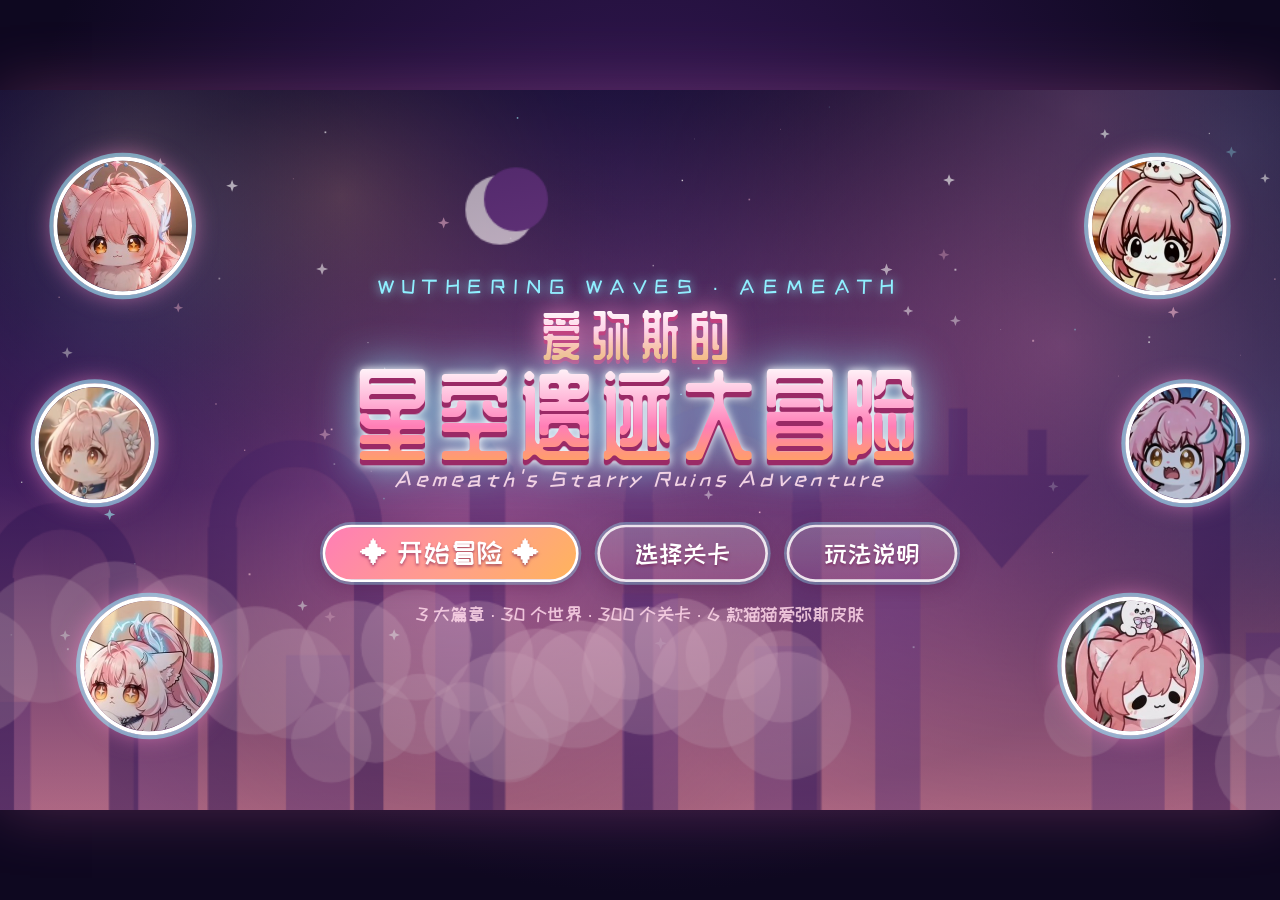
<file: marioAemeath20261016/index.html>
<!DOCTYPE html>
<html lang="zh-CN">
<head>
<meta charset="UTF-8">
<meta name="viewport" content="width=device-width, initial-scale=1, maximum-scale=1, user-scalable=no, viewport-fit=cover">
<meta name="apple-mobile-web-app-capable" content="yes">
<title>爱弥斯的星空遗迹大冒险</title>
<link rel="stylesheet" href="https://fonts.googleapis.com/css2?family=ZCOOL+KuaiLe&family=ZCOOL+QingKe+HuangYou&display=swap" media="print" onload="this.media='all'">
<link rel="stylesheet" href="css/style.css">
</head>
<body>
<div id="wrap">
  <canvas id="game"></canvas>
  <div id="ui">
    <!-- HUD -->
    <div id="hud">
      <div class="hud-left">
        <div class="portrait"><img id="hudPortrait" alt=""></div>
        <div class="hud-stats">
          <div class="row"><span class="lbl">生命</span><span class="hearts" id="hudLives"></span><span class="form" id="hudForm"></span></div>
          <div class="row"><span class="note-ico">♪</span><b id="hudCoins">00</b><span class="sub">本关 <span id="hudGot">0/0</span></span><span class="medals" id="hudMedals">☆☆☆</span></div>
          <div class="row prog"><span id="hudLevel">1-1</span><div class="bar"><div id="hudProg"></div><i id="hudProgDot">♪</i></div><span class="flagico">⚑</span></div>
          <div class="row" id="hudBuffs"></div>
        </div>
      </div>
      <div class="hud-right">
        <div class="hud-box"><small>SCORE</small><b id="hudScore">0000000</b></div>
        <div class="hud-box"><small>TIME</small><b id="hudTime">000</b></div>
        <button class="icon-btn" id="btnMute">🔊</button>
        <button class="icon-btn" id="btnPause">❚❚</button>
      </div>
      <div id="bossbar"><span id="bossName"></span><div class="bb"><div id="bossFill"></div></div></div>
    </div>
    <div id="toast"></div>
    <div id="flash"></div>

    <!-- 移动端虚拟按键（右下角） -->
    <div id="touch">
      <div class="tc">
        <button data-k="wave" id="tcWave" class="tb small hide">波</button>
        <button data-k="dash" class="tb dash">冲刺</button>
        <button data-k="jump" class="tb jump">跳跃</button>
        <button data-k="left" class="tb dir">◀</button>
        <button data-k="right" class="tb dir">▶</button>
      </div>
    </div>

    <!-- 标题 -->
    <div id="title" class="screen">
      <div class="title-skins" id="titleSkins"></div>
      <div class="title-box">
        <div class="title-sub">WUTHERING WAVES · AEMEATH</div>
        <h1 class="game-title"><span>爱弥斯的</span><span class="big">星空遗迹大冒险</span></h1>
        <div class="title-en">Aemeath's Starry Ruins Adventure</div>
        <div class="title-btns">
          <button class="btn primary" id="btnStart">✦ 开始冒险 ✦</button>
          <button class="btn" id="btnTitleSelect">选择关卡</button>
          <button class="btn" id="btnHelp">玩法说明</button>
        </div>
        <div class="title-tip">3 大篇章 · 30 个世界 · 300 个关卡 · 6 款猫猫爱弥斯皮肤</div>
      </div>
    </div>

    <!-- 皮肤 -->
    <div id="skins" class="screen">
      <div class="panel wide">
        <h2 class="ptitle">选择爱弥斯的形态</h2>
        <div class="skin-list" id="skinList"></div>
        <label class="toggle"><input type="checkbox" id="portraitToggle"> 关卡中使用原画头像（默认为 Q 版手绘）</label>
        <div class="row-btns">
          <button class="btn" id="btnSkinBack">返回</button>
          <button class="btn primary" id="btnSkinOk">就决定是你了 ♪</button>
        </div>
      </div>
    </div>

    <!-- 选关 -->
    <div id="select" class="screen">
      <div class="panel wide">
        <h2 class="ptitle">星空遗迹地图</h2>
        <div class="sel-stats" id="selStats"></div>
        <div class="chapter-tabs" id="chapterTabs"></div>
        <div class="world-tabs" id="worldTabs"></div>
        <div class="level-grid" id="levelGrid"></div>
        <div class="row-btns">
          <button class="btn" id="btnSelBack">返回标题</button>
          <button class="btn" id="btnSelSkin">更换皮肤</button>
        </div>
      </div>
    </div>

    <!-- 关卡开场 -->
    <div id="intro" class="screen">
      <div class="intro-box">
        <div class="intro-world" id="introWorld"></div>
        <div class="intro-name" id="introName"></div>
        <div class="intro-lives"><img id="introImg" alt=""><span id="introLives"></span></div>
        <div class="intro-sub" id="introSub"></div>
      </div>
    </div>

    <!-- 暂停 -->
    <div id="pause" class="screen">
      <div class="panel">
        <h2 class="ptitle">暂停中 · 小憩一下</h2>
        <div class="pause-info" id="pauseInfo"></div>
        <div class="col-btns">
          <button class="btn primary" id="btnResume">继续冒险</button>
          <button class="btn" id="btnRestart">重新开始本关</button>
          <button class="btn" id="btnMute2">🔊 声音：开</button>
          <button class="btn" id="btnQuit">返回选关</button>
        </div>
      </div>
    </div>

    <!-- 通关结算 -->
    <div id="clear" class="screen">
      <div class="panel">
        <div class="clear-head"><img id="clearImg" alt=""><div><h2 class="ptitle" id="clearTitle">通关！</h2><div class="clear-line" id="clearLine"></div></div></div>
        <div class="clear-stats" id="clearStats"></div>
        <div class="row-btns">
          <button class="btn" id="btnClearSel">选关</button>
          <button class="btn" id="btnReplay">再玩一次</button>
          <button class="btn primary" id="btnNext">下一关 ▶</button>
        </div>
      </div>
    </div>

    <!-- 失败 -->
    <div id="over" class="screen">
      <div class="panel">
        <h2 class="ptitle sad">GAME OVER</h2>
        <div class="pause-info">爱弥斯的歌声暂时停下了……<br><span id="overInfo"></span></div>
        <div class="col-btns">
          <button class="btn primary" id="btnOverRetry">重新出发</button>
          <button class="btn" id="btnOverLevel">从本关重新挑战</button>
          <button class="btn" id="btnOverSel">返回选关</button>
        </div>
      </div>
    </div>

    <!-- 全通关 -->
    <div id="win" class="screen">
      <div class="panel wide">
        <h2 class="ptitle">🎉 星空遗迹 · 全部通关！</h2>
        <div class="win-imgs" id="winImgs"></div>
        <p class="win-text">终焉之噪·无声女王被击败，三大篇章的星空遗迹重新响起了爱弥斯的歌声。<br>谢谢你陪她走完这段旅程 ♪</p>
        <div class="pause-info" id="winStats"></div>
        <div class="row-btns"><button class="btn primary" id="btnWinBack">返回标题</button></div>
      </div>
    </div>

    <!-- 说明 -->
    <div id="help" class="screen">
      <div class="panel wide">
        <h2 class="ptitle">玩法说明</h2>
        <div class="help-grid">
          <div>
            <h3>操作</h3>
            <p><kbd>←</kbd><kbd>→</kbd> / <kbd>A</kbd><kbd>D</kbd> 移动</p>
            <p><kbd>空格</kbd> / <kbd>↑</kbd> 跳跃（长按跳更高，跑动中跳更远）</p>
            <p><kbd>Shift</kbd> / <kbd>X</kbd> 冲刺（空中也可冲刺一次，冲刺可撞飞小怪）</p>
            <p><kbd>Z</kbd> / <kbd>J</kbd> 星河形态发射声波 · <kbd>Esc</kbd> 暂停 · <kbd>M</kbd> 静音</p>
            <p>手机：右下角虚拟按键</p>
            <h3>道具</h3>
            <p><b class="c1">共鸣晶核</b> 变大进入共鸣形态，可顶碎音符砖</p>
            <p><b class="c2">星河之花</b> 星河形态，可发射弹跳声波</p>
            <p><b class="c3">星光音符</b> 10 秒加速 · <b class="c4">回响能量</b> 短暂无敌</p>
            <p><b class="c5">爱心音符</b> 生命 +1 · <b class="c6">奇想星花</b> 奇想时间！</p>
          </div>
          <div>
            <h3>规则</h3>
            <p>收集 <b>闪光音乐音符</b>，每 100 个奖励 1 条命</p>
            <p>每关藏有 3 枚 <b>星声徽章</b>，挑战全收集</p>
            <p>受伤会退回上一形态，普通形态受伤则失去 1 条命</p>
            <p>中途点亮 <b>星灯</b>，失败后从这里继续</p>
            <p>抓住终点旗杆越高，得分越多（顶端奖励 1UP）</p>
            <p>连续踩怪分数翻倍，连踩 9 次奖励 1UP</p>
            <p>每个世界第 10 关是首领战，踩头击败首领</p>
            <p>生命归零 → 从本世界第 1 关重新出发</p>
            <h3>怪物</h3>
            <p>星噪团子 · 星壳龟（可踢壳）· 漂浮音符怪 · 星刺球（不能踩！）· 跳跳音叉 · 残象花 · 流星弹</p>
          </div>
        </div>
        <div class="row-btns"><button class="btn primary" id="btnHelpBack">明白啦</button></div>
      </div>
    </div>

  </div>
</div>
<div id="rotate">请将手机横屏游玩 ↻</div>
<script src="js/levels.js"></script>
<script src="js/art.js"></script>
<script src="js/game.js"></script>
</body>
</html>
</file>
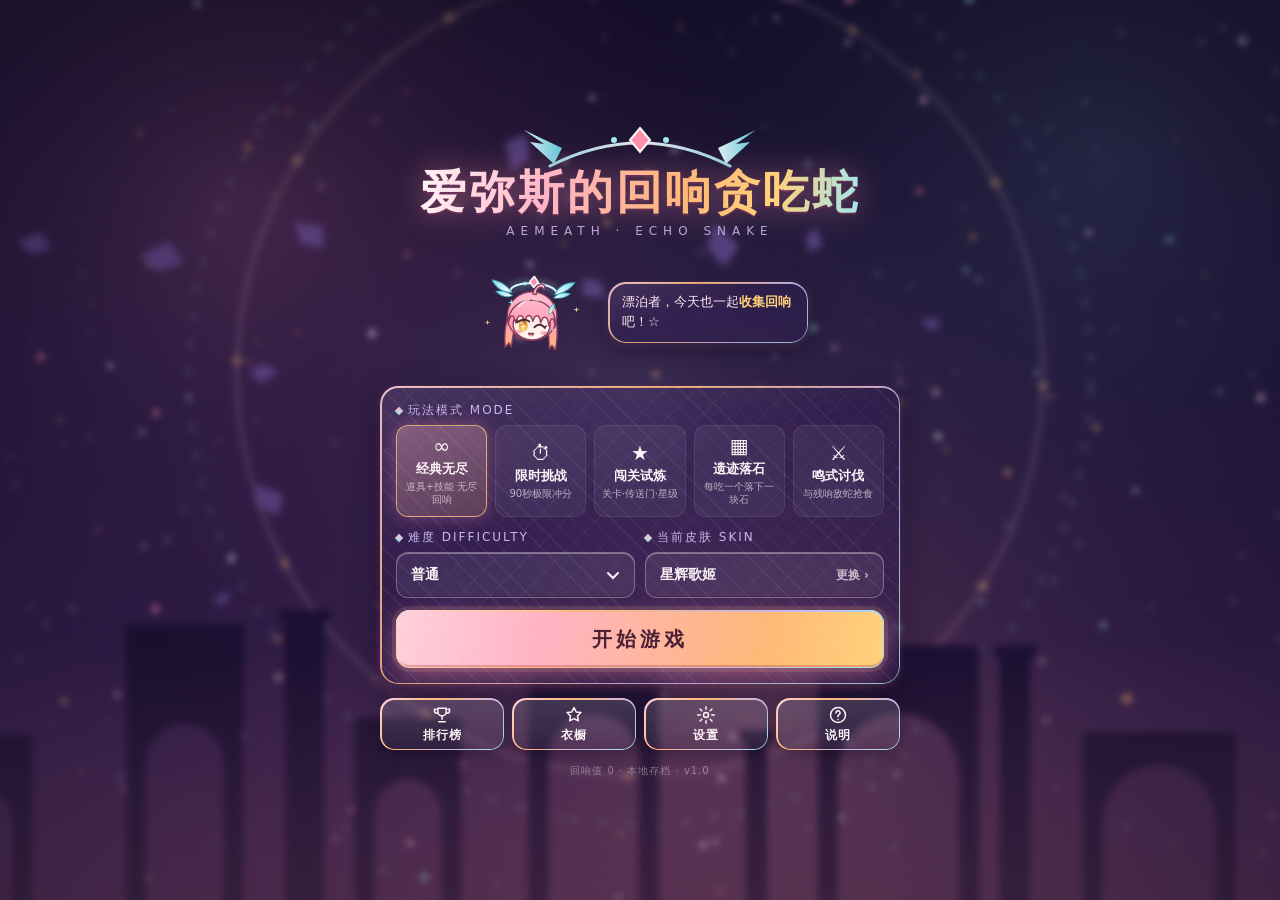
<file: aemeath-echo-snake.html>
<!DOCTYPE html>
<html lang="zh-CN">
<head>
<meta charset="UTF-8">
<meta name="viewport" content="width=device-width, initial-scale=1.0, maximum-scale=1.0, user-scalable=no, viewport-fit=cover">
<meta name="theme-color" content="#1a1430">
<title>爱弥斯的回响贪吃蛇 · Aemeath Echo Snake</title>
<!--
  ============================================================
   爱弥斯的回响贪吃蛇 —— 鸣潮爱弥斯主题网页贪吃蛇（单文件，无外部依赖）
   · 双击本文件即可在浏览器运行；所有美术均由 Canvas / CSS 代码实时绘制
   · 结构：CSS(美术参数) → HTML(界面骨架) → JS(配置 / 音效 / 绘制 / 逻辑 / UI)
  ============================================================
-->
<style>
/* ============================================================
   【美术样式参数】—— 修改这里即可整体换色
   色调：蜜桃粉 / 暖橙 / 樱花白 / 淡香芋紫，点缀浅青蓝
   ============================================================ */
:root{
  --peach:      #ffb3c4;   /* 蜜桃粉 */
  --peach-deep: #ff8fab;   /* 深蜜桃 */
  --orange:     #ffb877;   /* 暖橙 */
  --orange-deep:#ff9a52;   /* 深暖橙 */
  --sakura:     #fff4f7;   /* 樱花白 */
  --taro:       #c9b6ec;   /* 淡香芋紫 */
  --taro-deep:  #8d74c9;   /* 深香芋紫 */
  --cyan:       #9fe8f0;   /* 浅青蓝点缀 */
  --cyan-deep:  #5fcfe0;
  --gold:       #ffd27a;   /* 琥珀金（眼眸/星光） */
  --ink:        #2a2142;   /* 深色文字 */
  --night:      #151027;   /* 星空暗底 */

  --glass-bg:     rgba(46, 32, 78, 0.46);      /* 毛玻璃底色 */
  --glass-bg-hi:  rgba(255, 235, 245, 0.10);   /* 毛玻璃高光 */
  --glass-blur:   16px;                        /* backdrop blur 强度 */
  --stroke-grad:  linear-gradient(135deg, #ffd0dc 0%, #ffb877 35%, #c9b6ec 70%, #9fe8f0 100%); /* 渐变描边 */
  --shadow-soft:  0 10px 30px rgba(10, 4, 30, 0.45), 0 2px 8px rgba(255, 143, 171, 0.18);       /* 柔和投影 */
  --bevel:        inset 0 1px 0 rgba(255,255,255,0.35), inset 0 -1px 0 rgba(0,0,0,0.25);        /* 金属倒角 */
  --radius:       18px;

  /* 移动端安全区（Safe-zone），UI 不贴边 */
  --safe-t: max(14px, env(safe-area-inset-top));
  --safe-b: max(14px, env(safe-area-inset-bottom));
  --safe-l: max(14px, env(safe-area-inset-left));
  --safe-r: max(14px, env(safe-area-inset-right));

  --font: "PingFang SC","Hiragino Sans GB","Microsoft YaHei","Noto Sans SC","Source Han Sans SC",system-ui,sans-serif;
}

*{box-sizing:border-box;margin:0;padding:0;-webkit-tap-highlight-color:transparent}
html,body{width:100%;height:100%;overflow:hidden;background:var(--night);color:var(--sakura);font-family:var(--font);user-select:none;-webkit-user-select:none;touch-action:none}
button{font-family:inherit;color:inherit;border:none;background:none;cursor:pointer}
.hidden{display:none !important}

/* ---------- 背景：星空遗迹（独立画布 + 高斯模糊虚化） ---------- */
#bg{position:fixed;inset:-30px;width:calc(100% + 60px);height:calc(100% + 60px);filter:blur(3.5px) saturate(1.1);z-index:0}
#bgVeil{position:fixed;inset:0;z-index:1;pointer-events:none;
  background:radial-gradient(ellipse at 50% 45%, rgba(21,16,39,0) 30%, rgba(21,16,39,.55) 100%)}

#app{position:fixed;inset:0;z-index:2;display:flex;flex-direction:column;align-items:center}
.screen{position:absolute;inset:0;padding:var(--safe-t) var(--safe-r) var(--safe-b) var(--safe-l);display:flex;flex-direction:column;align-items:center}

/* ---------- 通用：毛玻璃面板（玻璃拟态 + 渐变描边 + 倒角 + 投影） ---------- */
.glass{position:relative;background:linear-gradient(160deg,var(--glass-bg-hi),rgba(255,255,255,0) 40%),var(--glass-bg);
  backdrop-filter:blur(var(--glass-blur)) saturate(1.3);-webkit-backdrop-filter:blur(var(--glass-blur)) saturate(1.3);
  border-radius:var(--radius);box-shadow:var(--shadow-soft),var(--bevel)}
.glass::before{content:"";position:absolute;inset:0;border-radius:inherit;padding:1.5px;background:var(--stroke-grad);
  -webkit-mask:linear-gradient(#000 0 0) content-box,linear-gradient(#000 0 0);-webkit-mask-composite:xor;mask-composite:exclude;pointer-events:none;opacity:.85}
/* 星纹 / 远古符文暗纹 */
.glass.rune::after{content:"";position:absolute;inset:0;border-radius:inherit;pointer-events:none;opacity:.10;
  background-image:
    radial-gradient(circle at 12% 18%, #fff 0 1px, transparent 1.5px),
    radial-gradient(circle at 78% 30%, #ffd27a 0 1px, transparent 1.5px),
    radial-gradient(circle at 40% 82%, #9fe8f0 0 1px, transparent 1.5px),
    repeating-linear-gradient(45deg, rgba(255,255,255,.6) 0 1px, transparent 1px 14px),
    repeating-linear-gradient(-45deg, rgba(255,255,255,.35) 0 1px, transparent 1px 22px);}

/* ---------- 按钮 ---------- */
.btn{position:relative;display:inline-flex;align-items:center;justify-content:center;gap:8px;height:46px;padding:0 22px;border-radius:14px;font-size:15px;font-weight:700;letter-spacing:1px;
  background:linear-gradient(180deg,rgba(255,255,255,.16),rgba(255,255,255,.04));box-shadow:var(--bevel),0 4px 14px rgba(0,0,0,.25);transition:transform .12s, filter .2s}
.btn::before{content:"";position:absolute;inset:0;border-radius:inherit;padding:1.5px;background:var(--stroke-grad);
  -webkit-mask:linear-gradient(#000 0 0) content-box,linear-gradient(#000 0 0);-webkit-mask-composite:xor;mask-composite:exclude;pointer-events:none}
.btn:hover{filter:brightness(1.15)}
.btn:active{transform:scale(.96)}
.btn.primary{height:58px;font-size:20px;letter-spacing:4px;color:#4a1f33;
  background:linear-gradient(100deg,#ffd0dc 0%,#ffb3c4 30%,#ffb877 75%,#ffd27a 100%);
  box-shadow:inset 0 2px 0 rgba(255,255,255,.7),inset 0 -3px 0 rgba(180,70,60,.35),0 8px 26px rgba(255,143,171,.45),0 0 0 4px rgba(255,210,122,.12)}
.btn.primary::after{content:"";position:absolute;inset:0;border-radius:inherit;overflow:hidden;
  background:linear-gradient(110deg,transparent 30%,rgba(255,255,255,.75) 48%,transparent 62%) -200% 0/250% 100% no-repeat;animation:btnShine 3.2s infinite;pointer-events:none}
@keyframes btnShine{0%{background-position:-200% 0}60%,100%{background-position:200% 0}}
.btn.danger{color:#ffd0d6}
.btn.small{height:38px;padding:0 14px;font-size:13px;border-radius:12px}
.btn.icon{width:46px;padding:0}
.btn svg{width:20px;height:20px}

/* ---------- 主菜单 ---------- */
#menu{justify-content:center;gap:14px;overflow-y:auto;touch-action:pan-y}
.title-wrap{text-align:center;position:relative;margin-top:4px}
.title-crown{width:min(260px,62vw);height:46px;display:block;margin:0 auto -6px}
.game-title{font-size:clamp(28px,7.2vw,46px);font-weight:900;letter-spacing:3px;line-height:1.15;
  background:linear-gradient(100deg,#fff4f7 0%,#ffb3c4 30%,#ffb877 60%,#ffd27a 80%,#9fe8f0 100%);-webkit-background-clip:text;background-clip:text;color:transparent;
  filter:drop-shadow(0 2px 0 rgba(120,50,90,.55)) drop-shadow(0 0 16px rgba(255,143,171,.45))}
.game-sub{margin-top:6px;font-size:12px;letter-spacing:6px;color:var(--taro);opacity:.9}
.menu-hero{display:flex;align-items:center;gap:16px}
#heroCanvas{width:120px;height:120px}
.hero-bubble{max-width:200px;padding:10px 14px;font-size:13px;line-height:1.6;color:#ffe9f0}
.hero-bubble b{color:var(--gold)}
.menu-card{width:min(520px,100%);padding:16px;display:flex;flex-direction:column;gap:12px}
.label{font-size:12px;letter-spacing:2px;color:var(--taro);margin-bottom:6px;display:flex;align-items:center;gap:6px}
.label::before{content:"";width:6px;height:6px;transform:rotate(45deg);background:linear-gradient(135deg,var(--peach),var(--cyan))}
.modes{display:grid;grid-template-columns:repeat(5,1fr);gap:8px}
.mode{padding:10px 6px;border-radius:12px;text-align:center;background:rgba(255,255,255,.05);border:1px solid rgba(255,255,255,.08);transition:.18s}
.mode .mi{font-size:20px;line-height:1}
.mode .mn{font-size:13px;font-weight:700;margin-top:4px}
.mode .md{font-size:10px;opacity:.65;margin-top:2px;line-height:1.3}
.mode.on{background:linear-gradient(160deg,rgba(255,179,196,.35),rgba(255,184,119,.18));border-color:rgba(255,210,122,.7);box-shadow:0 0 16px rgba(255,143,171,.35)}
.row{display:flex;gap:10px;align-items:stretch}
.row > *{flex:1}
.menu-actions{display:grid;grid-template-columns:repeat(4,1fr);gap:8px;width:min(520px,100%)}
.menu-actions .btn{height:52px;flex-direction:column;gap:2px;font-size:12px;padding:0}
.menu-actions .btn svg{width:20px;height:20px}
.ver{font-size:10px;opacity:.4;letter-spacing:1px}

/* ---------- Dropdown 下拉组件（自绘，保持风格一致） ---------- */
.dropdown{position:relative}
.dd-btn{width:100%;height:46px;padding:0 14px;border-radius:12px;display:flex;align-items:center;justify-content:space-between;font-size:14px;font-weight:700;
  background:rgba(255,255,255,.07);box-shadow:var(--bevel);border:1px solid rgba(255,208,220,.35)}
.dd-btn .arrow{transition:transform .2s;width:14px;height:14px}
.dropdown.open .dd-btn .arrow{transform:rotate(180deg)}
.dd-list{position:absolute;left:0;right:0;top:calc(100% + 6px);z-index:20;padding:6px;display:none;flex-direction:column;gap:4px}
.dropdown.open .dd-list{display:flex}
.dd-item{padding:10px 12px;border-radius:10px;text-align:left;font-size:14px;display:flex;justify-content:space-between;align-items:center}
.dd-item small{opacity:.6;font-size:11px}
.dd-item:hover,.dd-item.sel{background:linear-gradient(90deg,rgba(255,179,196,.35),rgba(255,184,119,.15))}

/* ---------- 游戏界面 / HUD ---------- */
#game{justify-content:flex-start}
.hud{width:100%;max-width:760px;display:flex;align-items:stretch;gap:8px;z-index:5}
.hud-panel{padding:6px 12px;display:flex;flex-direction:column;justify-content:center;min-width:0}
.hud-panel .k{font-size:10px;letter-spacing:2px;color:var(--taro)}
.hud-panel .v{font-size:22px;font-weight:900;line-height:1.1;font-variant-numeric:tabular-nums;
  background:linear-gradient(90deg,#fff,#ffd0dc 50%,#ffd27a);-webkit-background-clip:text;background-clip:text;color:transparent}
#scorePanel{flex:1.3}
#comboPanel{flex:1}
#comboPanel .v.hot{background:linear-gradient(90deg,#ffd27a,#ff9a52);-webkit-background-clip:text;background-clip:text;animation:pulse .5s}
@keyframes pulse{0%{transform:scale(1.35)}100%{transform:scale(1)}}
.combo-bar{height:4px;border-radius:2px;background:rgba(255,255,255,.12);margin-top:3px;overflow:hidden}
.combo-bar i{display:block;height:100%;width:0;background:linear-gradient(90deg,var(--peach),var(--gold))}
#infoPanel{flex:1}
#pauseBtn{flex:0 0 48px;height:auto;min-height:48px}
.hud2{width:100%;max-width:760px;display:flex;gap:8px;margin-top:6px;align-items:center;z-index:5;min-height:26px}
.energy{flex:1;height:22px;padding:3px;border-radius:11px;display:flex;align-items:center;gap:6px}
.energy .bar{flex:1;height:8px;border-radius:4px;background:rgba(255,255,255,.1);overflow:hidden}
.energy .bar i{display:block;height:100%;width:0;background:linear-gradient(90deg,var(--cyan-deep),var(--cyan),#fff);box-shadow:0 0 8px var(--cyan)}
.energy span{font-size:10px;letter-spacing:1px;color:var(--cyan);padding-left:6px;white-space:nowrap}
.buffs{display:flex;gap:4px}
.buff{height:22px;padding:0 8px;border-radius:11px;font-size:11px;display:flex;align-items:center;gap:3px;background:rgba(255,255,255,.1);border:1px solid rgba(255,255,255,.2);white-space:nowrap}
.board-wrap{position:relative;margin-top:8px;flex:0 0 auto}
#board{display:block;border-radius:16px;position:relative;z-index:1}
.board-frame{position:absolute;inset:-6px;border-radius:20px;pointer-events:none;z-index:0}
.float-text{position:absolute;pointer-events:none;font-weight:900;font-size:16px;white-space:nowrap;transform:translate(-50%,-50%);
  text-shadow:0 0 6px rgba(255,143,171,.9),0 2px 0 rgba(80,30,60,.7);animation:floatUp 0.9s ease-out forwards;z-index:6}
@keyframes floatUp{0%{opacity:0;transform:translate(-50%,-30%) scale(.6)}20%{opacity:1;transform:translate(-50%,-60%) scale(1.15)}100%{opacity:0;transform:translate(-50%,-180%) scale(1)}}

/* ---------- 移动端控件：虚拟摇杆 Widget + 技能键 ---------- */
.touch-ctrl{position:absolute;left:var(--safe-l);right:var(--safe-r);bottom:var(--safe-b);display:flex;justify-content:space-between;align-items:flex-end;pointer-events:none;z-index:6}
.joy{position:relative;width:136px;height:136px;border-radius:50%;pointer-events:auto;touch-action:none;flex:0 0 auto}
.joy-base{position:absolute;inset:0;border-radius:50%}
.joy-dir{position:absolute;width:0;height:0;border:7px solid transparent;opacity:.5}
.joy-dir.u{top:10px;left:50%;margin-left:-7px;border-bottom:9px solid var(--peach)}
.joy-dir.d{bottom:10px;left:50%;margin-left:-7px;border-top:9px solid var(--peach)}
.joy-dir.l{left:10px;top:50%;margin-top:-7px;border-right:9px solid var(--peach)}
.joy-dir.r{right:10px;top:50%;margin-top:-7px;border-left:9px solid var(--peach)}
.joy-dir.on{opacity:1;filter:drop-shadow(0 0 6px var(--gold))}
.joy-knob{position:absolute;left:50%;top:50%;width:58px;height:58px;margin:-29px 0 0 -29px;border-radius:50%;
  background:radial-gradient(circle at 35% 30%,#fff 0%,#ffd0dc 30%,#ffb877 75%,#ff9a52 100%);box-shadow:0 0 18px rgba(255,143,171,.7),inset 0 -3px 6px rgba(150,60,40,.35)}
.skill-btns{display:flex;flex-direction:column;gap:12px;align-items:flex-end;pointer-events:auto}
.skill{width:70px;height:70px;border-radius:50%;display:flex;flex-direction:column;align-items:center;justify-content:center;font-size:11px;font-weight:700;gap:2px;touch-action:none}
.skill svg{width:24px;height:24px}
.skill.dim{opacity:.45}
.skill.sm{width:56px;height:56px;font-size:10px}

/* ---------- Modal 模态弹窗 ---------- */
.modal{position:fixed;inset:0;z-index:50;display:flex;align-items:center;justify-content:center;padding:var(--safe-t) var(--safe-r) var(--safe-b) var(--safe-l);
  background:rgba(12,6,28,.55);backdrop-filter:blur(6px);-webkit-backdrop-filter:blur(6px);animation:fadeIn .2s}
@keyframes fadeIn{from{opacity:0}to{opacity:1}}
.modal-box{width:min(440px,100%);max-height:100%;overflow-y:auto;padding:22px 20px 18px;animation:popIn .32s cubic-bezier(.2,1.4,.4,1);touch-action:pan-y}
.modal-box.wide{width:min(620px,100%)}
@keyframes popIn{from{transform:scale(.82) translateY(20px);opacity:0}to{transform:none;opacity:1}}
.modal-title{text-align:center;font-size:22px;font-weight:900;letter-spacing:3px;margin-bottom:4px;
  background:linear-gradient(90deg,#ffd0dc,#ffb877,#ffd27a);-webkit-background-clip:text;background-clip:text;color:transparent}
.modal-sub{text-align:center;font-size:11px;letter-spacing:4px;color:var(--taro);margin-bottom:14px}
.deco-line{height:1px;margin:12px 0;background:linear-gradient(90deg,transparent,rgba(255,208,220,.7),rgba(159,232,240,.7),transparent);position:relative}
.deco-line::after{content:"";position:absolute;left:50%;top:-4px;width:8px;height:8px;margin-left:-4px;transform:rotate(45deg);background:var(--peach);box-shadow:0 0 8px var(--peach)}
.modal-btns{display:flex;gap:10px;margin-top:16px}
.modal-btns .btn{flex:1}
.stat-grid{display:grid;grid-template-columns:repeat(3,1fr);gap:8px}
.stat{padding:10px 6px;text-align:center;border-radius:12px;background:rgba(255,255,255,.06)}
.stat .k{font-size:10px;letter-spacing:1px;color:var(--taro)}
.stat .v{font-size:20px;font-weight:900;margin-top:2px;color:#fff}
.stat.big{grid-column:span 3}
.stat.big .v{font-size:40px;background:linear-gradient(90deg,#fff,#ffb3c4,#ffd27a);-webkit-background-clip:text;background-clip:text;color:transparent}
.new-record{display:inline-block;margin-left:6px;padding:2px 8px;border-radius:8px;font-size:11px;color:#4a1f33;background:linear-gradient(90deg,var(--gold),var(--orange));vertical-align:middle;-webkit-text-fill-color:#4a1f33}
.rank-list{list-style:none;display:flex;flex-direction:column;gap:6px}
.rank-list li{display:flex;align-items:center;gap:10px;padding:8px 12px;border-radius:12px;background:rgba(255,255,255,.05);font-size:13px}
.rank-list li.me{background:linear-gradient(90deg,rgba(255,179,196,.35),rgba(255,184,119,.12));box-shadow:0 0 0 1px rgba(255,210,122,.6)}
.rank-no{width:26px;height:26px;border-radius:8px;display:flex;align-items:center;justify-content:center;font-weight:900;font-size:13px;background:rgba(255,255,255,.1);transform:rotate(45deg)}
.rank-no span{transform:rotate(-45deg)}
.rank-list li:nth-child(1) .rank-no{background:linear-gradient(135deg,#ffe7a3,#ffb877);color:#5a2a10}
.rank-list li:nth-child(2) .rank-no{background:linear-gradient(135deg,#f3f0ff,#c9b6ec);color:#3a2a60}
.rank-list li:nth-child(3) .rank-no{background:linear-gradient(135deg,#ffd0dc,#ff8fab);color:#5a1a30}
.rank-score{font-weight:900;font-size:16px;min-width:56px;color:#fff}
.rank-meta{flex:1;font-size:11px;opacity:.7;line-height:1.4;min-width:0;overflow:hidden;text-overflow:ellipsis;white-space:nowrap}
.rank-empty{text-align:center;padding:18px;opacity:.6;font-size:13px}
.tabs{display:flex;gap:6px;margin-bottom:10px;flex-wrap:wrap}
.tab{flex:1;height:32px;border-radius:10px;font-size:12px;background:rgba(255,255,255,.06);white-space:nowrap;padding:0 6px}
.tab.on{background:linear-gradient(90deg,rgba(255,179,196,.45),rgba(255,184,119,.25));box-shadow:inset 0 0 0 1px rgba(255,210,122,.6)}

/* ---------- 设置开关 ---------- */
.set-row{display:flex;align-items:center;justify-content:space-between;padding:12px 4px;border-bottom:1px dashed rgba(255,255,255,.1)}
.set-row:last-child{border-bottom:none}
.set-row .t{font-size:15px;font-weight:700}
.set-row .d{font-size:11px;opacity:.6;margin-top:2px}
.switch{width:54px;height:30px;border-radius:15px;background:rgba(255,255,255,.12);position:relative;transition:.2s;box-shadow:var(--bevel);flex:0 0 auto}
.switch::after{content:"";position:absolute;left:3px;top:3px;width:24px;height:24px;border-radius:50%;background:#e8e0f0;transition:.25s cubic-bezier(.3,1.5,.5,1);box-shadow:0 2px 4px rgba(0,0,0,.3)}
.switch.on{background:linear-gradient(90deg,var(--peach-deep),var(--orange))}
.switch.on::after{left:27px;background:#fff}

/* ---------- 说明 ---------- */
.help{font-size:13px;line-height:1.75}
.help h4{font-size:14px;color:var(--gold);margin:10px 0 4px;letter-spacing:1px}
.help .item-row{display:flex;align-items:center;gap:8px;padding:4px 0}
.help canvas{width:30px;height:30px;flex:0 0 auto}
.kbd{display:inline-block;padding:0 6px;border-radius:5px;background:rgba(255,255,255,.14);border:1px solid rgba(255,255,255,.25);font-size:11px;line-height:18px;margin:0 2px}

/* ---------- 皮肤衣橱 ---------- */
.skins{display:grid;grid-template-columns:repeat(auto-fill,minmax(104px,1fr));gap:10px}
.skin{padding:8px 6px 10px;border-radius:14px;background:rgba(255,255,255,.05);text-align:center;border:1px solid rgba(255,255,255,.08);position:relative;transition:.15s}
.skin canvas{width:84px;height:84px;display:block;margin:0 auto}
.skin .sn{font-size:12px;font-weight:700;margin-top:2px}
.skin .sd{font-size:10px;opacity:.6;margin-top:2px;line-height:1.3;min-height:26px}
.skin.on{border-color:rgba(255,210,122,.8);background:linear-gradient(160deg,rgba(255,179,196,.3),rgba(255,184,119,.12));box-shadow:0 0 14px rgba(255,143,171,.35)}
.skin.locked canvas{filter:grayscale(.85) brightness(.55)}
.skin .lock{position:absolute;top:6px;right:8px;font-size:12px}
.echo-pts{text-align:center;font-size:12px;color:var(--gold);margin-bottom:10px}

/* ---------- 倒计时 / Toast ---------- */
#countdown{position:fixed;inset:0;z-index:40;display:flex;align-items:center;justify-content:center;pointer-events:none}
#countdown span{font-size:96px;font-weight:900;background:linear-gradient(180deg,#fff,#ffb3c4,#ffb877);-webkit-background-clip:text;background-clip:text;color:transparent;
  filter:drop-shadow(0 0 20px rgba(255,143,171,.8));animation:cd .8s ease-out}
@keyframes cd{0%{transform:scale(2);opacity:0}30%{transform:scale(1);opacity:1}100%{transform:scale(.8);opacity:0}}
#toast{position:fixed;left:50%;top:calc(var(--safe-t) + 70px);transform:translateX(-50%);z-index:60;padding:10px 18px;font-size:13px;font-weight:700;white-space:nowrap;transition:opacity .3s;pointer-events:none}
.stars{font-size:30px;text-align:center;letter-spacing:6px;color:rgba(255,255,255,.2)}
.stars b{color:var(--gold);text-shadow:0 0 10px var(--gold)}

@media (max-width:420px){
  .modes{grid-template-columns:repeat(3,1fr)}
  .mode .md{display:none}
  .hud-panel .v{font-size:18px}
  #heroCanvas{width:96px;height:96px}
  .hero-bubble{font-size:12px}
}
@media (max-height:640px){
  #heroCanvas{width:80px;height:80px}
  .menu-card{gap:8px;padding:12px}
}
</style>
</head>
<body>
<!-- 背景：鸣潮星空遗迹（Canvas 绘制 + CSS 高斯模糊） -->
<canvas id="bg"></canvas>
<div id="bgVeil"></div>

<div id="app">

  <!-- ==================== ① 主菜单 Menu ==================== -->
  <section id="menu" class="screen">
    <div class="title-wrap">
      <svg class="title-crown" viewBox="0 0 260 46" aria-hidden="true">
        <defs>
          <linearGradient id="gWing" x1="0" x2="1"><stop offset="0" stop-color="#e9fbff"/><stop offset="1" stop-color="#5fcfe0"/></linearGradient>
          <linearGradient id="gArc" x1="0" x2="1"><stop offset="0" stop-color="#9fe8f0"/><stop offset=".5" stop-color="#fff"/><stop offset="1" stop-color="#9fe8f0"/></linearGradient>
        </defs>
        <path d="M40 40 Q130 -6 220 40" fill="none" stroke="url(#gArc)" stroke-width="3" stroke-linecap="round" opacity=".9"/>
        <path d="M44 38 L20 16 L34 18 L14 4 L52 22 Z" fill="url(#gWing)" opacity=".95"/>
        <path d="M216 38 L240 16 L226 18 L246 4 L208 22 Z" fill="url(#gWing)" opacity=".95"/>
        <path d="M130 2 L140 14 L130 26 L120 14 Z" fill="#ff8fab" stroke="#fff" stroke-width="2"/>
        <circle cx="104" cy="14" r="3" fill="#9fe8f0"/><circle cx="156" cy="14" r="3" fill="#9fe8f0"/>
      </svg>
      <h1 class="game-title">爱弥斯的回响贪吃蛇</h1>
      <div class="game-sub">AEMEATH · ECHO SNAKE</div>
    </div>

    <div class="menu-hero">
      <canvas id="heroCanvas" width="240" height="240"></canvas>
      <div class="hero-bubble glass" id="heroBubble">漂泊者，今天也一起<b>收集回响</b>吧！☆</div>
    </div>

    <div class="menu-card glass rune">
      <div>
        <div class="label">玩法模式 MODE</div>
        <div class="modes" id="modeList"></div>
      </div>
      <div class="row">
        <div>
          <div class="label">难度 DIFFICULTY</div>
          <!-- Dropdown 下拉组件 -->
          <div class="dropdown" id="diffDD">
            <button class="dd-btn" id="diffBtn"><span id="diffText">普通</span>
              <svg class="arrow" viewBox="0 0 14 14"><path d="M2 5 L7 10 L12 5" fill="none" stroke="currentColor" stroke-width="2" stroke-linecap="round"/></svg>
            </button>
            <div class="dd-list glass" id="diffList"></div>
          </div>
        </div>
        <div>
          <div class="label">当前皮肤 SKIN</div>
          <button class="dd-btn" id="skinQuick"><span id="skinText">星辉歌姬</span><span style="font-size:12px;opacity:.7">更换 ›</span></button>
        </div>
      </div>
      <button class="btn primary" id="startBtn">开始游戏</button>
    </div>

    <div class="menu-actions">
      <button class="btn" id="rankBtn"><svg viewBox="0 0 24 24"><path d="M7 4h10v4a5 5 0 0 1-10 0z M5 5H3v2a3 3 0 0 0 3 3 M19 5h2v2a3 3 0 0 1-3 3 M12 13v4 M8 20h8" fill="none" stroke="currentColor" stroke-width="1.8" stroke-linecap="round"/></svg>排行榜</button>
      <button class="btn" id="skinBtn"><svg viewBox="0 0 24 24"><path d="M12 3l2.6 5.3 5.8.8-4.2 4.1 1 5.8L12 16.3 6.8 19l1-5.8L3.6 9.1l5.8-.8z" fill="none" stroke="currentColor" stroke-width="1.8" stroke-linejoin="round"/></svg>衣橱</button>
      <button class="btn" id="setBtn"><svg viewBox="0 0 24 24"><circle cx="12" cy="12" r="3" fill="none" stroke="currentColor" stroke-width="1.8"/><path d="M12 2v3M12 19v3M2 12h3M19 12h3M4.9 4.9l2.1 2.1M17 17l2.1 2.1M4.9 19.1L7 17M17 7l2.1-2.1" stroke="currentColor" stroke-width="1.8" stroke-linecap="round"/></svg>设置</button>
      <button class="btn" id="helpBtn"><svg viewBox="0 0 24 24"><circle cx="12" cy="12" r="9" fill="none" stroke="currentColor" stroke-width="1.8"/><path d="M9.5 9.5a2.5 2.5 0 1 1 3.5 2.3c-.7.3-1 .9-1 1.6V14M12 17.5v.01" fill="none" stroke="currentColor" stroke-width="1.8" stroke-linecap="round"/></svg>说明</button>
    </div>
    <div class="ver">回响值 <span id="echoTotal">0</span> · 本地存档 · v1.0</div>
  </section>

  <!-- ==================== ② 游戏界面 + HUD ==================== -->
  <section id="game" class="screen hidden">
    <div class="hud">
      <div class="hud-panel glass" id="scorePanel"><div class="k">SCORE 分数</div><div class="v" id="hudScore">0</div></div>
      <div class="hud-panel glass" id="comboPanel">
        <div class="k">COMBO 连击</div>
        <div class="v" id="hudCombo">×1</div>
        <div class="combo-bar"><i id="comboBar"></i></div>
      </div>
      <div class="hud-panel glass" id="infoPanel"><div class="k" id="infoKey">LENGTH 长度</div><div class="v" id="hudInfo">3</div></div>
      <button class="btn icon glass" id="pauseBtn" aria-label="暂停">
        <svg viewBox="0 0 24 24"><rect x="6" y="5" width="4" height="14" rx="1.5" fill="currentColor"/><rect x="14" y="5" width="4" height="14" rx="1.5" fill="currentColor"/></svg>
      </button>
    </div>
    <div class="hud2">
      <div class="energy glass"><span>共鸣能量</span><div class="bar"><i id="energyBar"></i></div></div>
      <div class="buffs" id="buffs"></div>
    </div>
    <div class="board-wrap" id="boardWrap">
      <div class="board-frame glass"></div>
      <canvas id="board"></canvas>
    </div>

    <!-- 移动端：虚拟方向摇杆 Widget + 技能键（位于安全区内） -->
    <div class="touch-ctrl hidden" id="touchCtrl">
      <div class="joy" id="joy">
        <div class="joy-base glass"></div>
        <i class="joy-dir u"></i><i class="joy-dir d"></i><i class="joy-dir l"></i><i class="joy-dir r"></i>
        <div class="joy-knob" id="joyKnob"></div>
      </div>
      <div class="skill-btns">
        <button class="skill sm glass" id="slowTouch"><svg viewBox="0 0 24 24"><circle cx="12" cy="13" r="8" fill="none" stroke="currentColor" stroke-width="1.8"/><path d="M12 9v4l2.5 2M9 2h6" fill="none" stroke="currentColor" stroke-width="1.8" stroke-linecap="round"/></svg>时缓</button>
        <button class="skill glass" id="dashTouch"><svg viewBox="0 0 24 24"><path d="M13 2L4 14h7l-1 8 9-12h-7z" fill="currentColor"/></svg>暴走</button>
      </div>
    </div>
  </section>
</div>

<!-- ==================== Modal：暂停 ==================== -->
<div class="modal hidden" id="pauseModal">
  <div class="modal-box glass rune">
    <div class="modal-title">演出暂停</div>
    <div class="modal-sub">PAUSED</div>
    <div class="set-row"><div><div class="t">音效</div></div><button class="switch" data-set="sound"></button></div>
    <div class="set-row"><div><div class="t">粒子特效</div></div><button class="switch" data-set="particles"></button></div>
    <div class="modal-btns" style="flex-direction:column">
      <button class="btn primary" id="resumeBtn">继续游戏</button>
      <div class="row">
        <button class="btn" id="pRestart">重新开始</button>
        <button class="btn" id="pMenu">返回主菜单</button>
      </div>
    </div>
  </div>
</div>

<!-- ==================== ③ Modal：游戏结束（强制交互） ==================== -->
<div class="modal hidden" id="overModal">
  <div class="modal-box glass rune">
    <div class="modal-title" id="overTitle">回响中断</div>
    <div class="modal-sub" id="overSub">GAME OVER</div>
    <div class="stars hidden" id="overStars"></div>
    <div class="stat-grid">
      <div class="stat big"><div class="k">最终得分 FINAL SCORE</div><div class="v"><span id="ovScore">0</span><span class="new-record hidden" id="ovNew">NEW!</span></div></div>
      <div class="stat"><div class="k">本次连击倍数</div><div class="v" id="ovMult">×1</div></div>
      <div class="stat"><div class="k">最长连击</div><div class="v" id="ovChain">0</div></div>
      <div class="stat"><div class="k">蛇身长度</div><div class="v" id="ovLen">3</div></div>
    </div>
    <div class="deco-line"></div>
    <div class="label" id="ovRankLabel">本地排行榜 TOP5</div>
    <ol class="rank-list" id="ovRank"></ol>
    <div class="modal-btns">
      <button class="btn primary" id="ovRestart" style="height:48px;font-size:16px;letter-spacing:2px">重新开始</button>
      <button class="btn" id="ovMenu">返回主菜单</button>
    </div>
  </div>
</div>

<!-- Modal：闯关模式 关卡完成 -->
<div class="modal hidden" id="clearModal">
  <div class="modal-box glass rune">
    <div class="modal-title" id="clearTitle">关卡完成！</div>
    <div class="modal-sub" id="clearSub">STAGE CLEAR</div>
    <div class="stars" id="clearStars"></div>
    <div class="stat-grid" style="margin-top:10px">
      <div class="stat"><div class="k">累计得分</div><div class="v" id="clScore">0</div></div>
      <div class="stat"><div class="k">剩余时间</div><div class="v" id="clTime">0</div></div>
      <div class="stat"><div class="k">时间奖励</div><div class="v" id="clBonus">0</div></div>
    </div>
    <div class="modal-btns">
      <button class="btn primary" id="clNext" style="height:48px;font-size:16px;letter-spacing:2px">下一关</button>
      <button class="btn" id="clMenu">返回主菜单</button>
    </div>
  </div>
</div>

<!-- ==================== ④ Modal：排行榜 ==================== -->
<div class="modal hidden" id="rankModal">
  <div class="modal-box glass rune">
    <div class="modal-title">回响排行榜</div>
    <div class="modal-sub">LOCAL TOP 5</div>
    <div class="tabs" id="rankTabs"></div>
    <ol class="rank-list" id="rankList"></ol>
    <div class="modal-btns">
      <button class="btn danger" id="clearRank">清空排行榜</button>
      <button class="btn primary" style="height:46px;font-size:15px;letter-spacing:2px" data-close="rankModal">关闭</button>
    </div>
  </div>
</div>

<!-- ==================== ⑤ Modal：设置面板 ==================== -->
<div class="modal hidden" id="setModal">
  <div class="modal-box glass rune">
    <div class="modal-title">设置</div>
    <div class="modal-sub">SETTINGS</div>
    <div class="set-row"><div><div class="t">音效</div><div class="d">吃食物 / 连击 / 碰撞等合成音效</div></div><button class="switch" data-set="sound"></button></div>
    <div class="set-row"><div><div class="t">粒子特效</div><div class="d">食物星光、蛇身流光拖尾、爆裂粒子</div></div><button class="switch" data-set="particles"></button></div>
    <div class="set-row"><div><div class="t">环绕边界（穿墙）</div><div class="d">开启后从一侧穿出另一侧；关闭则撞墙失败</div></div><button class="switch" data-set="wrap"></button></div>
    <div class="set-row"><div><div class="t">屏幕震动</div><div class="d">碰撞与暴走时的镜头抖动</div></div><button class="switch" data-set="shake"></button></div>
    <div class="set-row"><div><div class="t">虚拟摇杆</div><div class="d">自动：触屏设备显示；也可强制开启</div></div><button class="switch" data-set="forceTouch"></button></div>
    <div class="modal-btns"><button class="btn primary" style="height:46px;font-size:15px;letter-spacing:2px" data-close="setModal">完成</button></div>
  </div>
</div>

<!-- Modal：皮肤衣橱 -->
<div class="modal hidden" id="skinModal">
  <div class="modal-box glass rune wide">
    <div class="modal-title">爱弥斯的衣橱</div>
    <div class="modal-sub">SKIN WARDROBE</div>
    <div class="echo-pts">累计回响值 <b id="skinEcho">0</b> · 游玩得分会累计为回响值，用于解锁新造型</div>
    <div class="skins" id="skinGrid"></div>
    <div class="modal-btns"><button class="btn primary" style="height:46px;font-size:15px;letter-spacing:2px" data-close="skinModal">完成</button></div>
  </div>
</div>

<!-- Modal：游戏说明 -->
<div class="modal hidden" id="helpModal">
  <div class="modal-box glass rune wide">
    <div class="modal-title">游戏说明</div>
    <div class="modal-sub">HOW TO PLAY</div>
    <div class="help" id="helpBody"></div>
    <div class="modal-btns"><button class="btn primary" style="height:46px;font-size:15px;letter-spacing:2px" data-close="helpModal">明白啦</button></div>
  </div>
</div>

<div id="countdown" class="hidden"><span id="cdNum">3</span></div>
<div id="toast" class="glass" style="opacity:0"></div>

<script>
"use strict";
/* ============================================================
   第一部分：全局配置（游戏数值 & 美术参数都集中在这里）
   ============================================================ */
const CFG = {
  COLS: 22, ROWS: 22,                       // 棋盘网格
  // 三档难度：每步毫秒数（越小越快）
  DIFFS: {
    easy:   { name: '简单', step: 165, desc: '悠闲漫步', itemRate: 1.0 },
    normal: { name: '普通', step: 118, desc: '标准节奏', itemRate: 0.85 },
    hard:   { name: '困难', step: 78,  desc: '极速回响', itemRate: 0.65 },
  },
  // 食物：鸣潮世界观道具（score 为基础分）
  FOODS: {
    shard:  { name: '声骸碎片', score: 10, weight: 50, energy: 10, color: '#c9b6ec', glow: '#a98bff' },
    tuner:  { name: '谐振元',   score: 20, weight: 30, energy: 14, color: '#9fe8f0', glow: '#5fcfe0' },
    gleam:  { name: '微光晶体', score: 30, weight: 16, energy: 18, color: '#ffd27a', glow: '#ffb877' },
    echo:   { name: '回响碎片', score: 50, weight: 4,  energy: 100, color: '#ff8fab', glow: '#ff6f9a' },
  },
  // 增益道具（参考调研报告：护盾 / 磁铁 / 双倍 / 相位）
  POWERS: {
    shield: { name: '护盾',  icon: '🛡', dur: 0,     color: '#9fe8f0', desc: '抵挡一次致命碰撞' },
    magnet: { name: '磁铁',  icon: '🧲', dur: 9000,  color: '#ffb877', desc: '吸附周围食物' },
    double: { name: '双倍',  icon: '✦2', dur: 10000, color: '#ffd27a', desc: '得分翻倍' },
    phase:  { name: '相位',  icon: '◈', dur: 7000,  color: '#c9b6ec', desc: '穿过自身与石块' },
  },
  FOOD_COUNT: 3,               // 场上同时存在的食物数量
  POWER_LIFE: 9000,            // 道具在场上停留时间
  COMBO_GRACE: 5,              // 连击容错步数（最短路径之外允许多走的步数）
  COMBO_MULT: n => n >= 3 ? 2 : n === 2 ? 1.5 : 1,   // 连击倍率规则
  ENERGY_MAX: 100,
  DASH_DRAIN: 3.2,             // 暴走每步消耗能量
  DASH_SPEED: 1.9,             // 暴走速度倍率
  SLOW_COST: 50, SLOW_TIME: 5000, SLOW_SPEED: 0.55,
  TIMED_SECONDS: 90,
  STORAGE_KEY: 'aemeath_echo_snake_v1',
};

/* 玩法模式（结合调研报告扩展） */
const MODES = {
  classic:  { name: '经典无尽', icon: '∞', desc: '道具+技能 无尽回响' },
  timed:    { name: '限时挑战', icon: '⏱', desc: '90秒极限冲分' },
  stage:    { name: '闯关试炼', icon: '★', desc: '关卡·传送门·星级' },
  blockade: { name: '遗迹落石', icon: '▦', desc: '每吃一个落下一块石' },
  boss:     { name: '鸣式讨伐', icon: '⚔', desc: '与残响敌蛇抢食' },
};

/* 皮肤（参考用户提供的 15 张爱弥斯形象，全部代码绘制） */
const SKINS = [
  { id: 'star',   name: '星辉歌姬', cost: 0,    desc: '光环羽翼·星瞳',    perk: '标准造型',          hair: ['#ffc4d4', '#ff9eb8', '#ffb877'], body: ['#ffb3c4', '#ffb877'], acc: 'halo' },
  { id: 'pixel',  name: '像素歌姬', cost: 0,    desc: '复古像素点阵',      perk: '标准造型',          hair: ['#ffb7cb', '#ff8fab', '#ffa86b'], body: ['#ff9ebb', '#ffc277'], acc: 'halo', pixel: true },
  { id: 'cat',    name: '猫猫爱弥斯', cost: 300,  desc: '粉毛猫耳·软绒',    perk: '磁铁范围 +1',       hair: ['#ffc9d6', '#ffa3bd', '#ffd2a8'], body: ['#ffc0cf', '#fff0f4'], acc: 'cat' },
  { id: 'seal',   name: '雪豹绒绒', cost: 700,  desc: '雪豹连帽睡衣',      perk: '开局自带护盾',      hair: ['#ffc4d4', '#ff9eb8', '#ffc9a8'], body: ['#f4f2f8', '#d9d6e8'], acc: 'seal' },
  { id: 'mochi',  name: '团子爱弥斯', cost: 1200, desc: '圆滚滚抱枕',        perk: '能量获取 +25%',     hair: ['#ff9fbf', '#ff7fa6', '#ffa36b'], body: ['#ffb0c8', '#ffd6a8'], acc: 'mochi' },
  { id: 'snow',   name: '雪原双马尾', cost: 2000, desc: '护额金饰·双马尾',  perk: '道具持续 +20%',     hair: ['#ffc7d5', '#ffa0b8', '#ffc1a0'], body: ['#ffd0dc', '#e8e2ff'], acc: 'twin' },
  { id: 'plush',  name: '玩偶爱弥斯', cost: 3200, desc: '金梢发·菱瞳',      perk: '连击容错 +2 步',    hair: ['#ffc2d2', '#ff9eb8', '#ffe7a3'], body: ['#fff4f7', '#ffd27a'], acc: 'plush' },
  { id: 'hoodie', name: '卫衣日常', cost: 4800, desc: '星星发夹·小委屈',  perk: '回响碎片出现率提升', hair: ['#ffc9d6', '#f7a6bf', '#ffd6c0'], body: ['#ffffff', '#ffc0d4'], acc: 'hoodie' },
];

/* 闯关试炼关卡：# 为遗迹石墙，A/B 为成对传送门，goal 为需吃的食物数，time 为秒 */
const STAGES = [
  { name: '初遇·回音之庭', goal: 8, time: 60, map: [] },
  { name: '回廊·双柱', goal: 10, time: 70, map: [
    '......................','......................','......................','......................',
    '.....#..........#.....','.....#..........#.....','.....#..........#.....','.....#..........#.....',
    '.....#..........#.....','......................','......................','......................',
    '......................','.....#..........#.....','.....#..........#.....','.....#..........#.....',
    '.....#..........#.....','.....#..........#.....','......................','......................',
    '......................','......................'] },
  { name: '星门·跃迁', goal: 12, time: 75, map: [
    '......................','..A...................','......................','......................',
    '......................','..........##..........','..........##..........','..........##..........',
    '......................','......................','...######....######...','...######....######...',
    '......................','......................','..........##..........','..........##..........',
    '..........##..........','......................','......................','......................',
    '...................B..','......................'] },
  { name: '十字·无音区', goal: 14, time: 80, map: [
    '......................','......................','..........##..........','..........##..........',
    '..........##..........','..........##..........','......................','..A...................',
    '......................','......................','..####........####....','..####........####....',
    '......................','......................','...................B..','......................',
    '..........##..........','..........##..........','..........##..........','..........##..........',
    '......................','......................'] },
  { name: '迷宫·遗忘之环', goal: 15, time: 90, map: [
    '......................','.####################.','.#..................#.','.#..................#.',
    '.#...############...#.','.#...#..........#...#.','.#...#..........#...#.','.#...#...A..........#.',
    '.....#..........#.....','.....#..........#.....','.....#....##....#.....','.....#....##....#.....',
    '.....#..........#.....','.....#..........#.....','.#..........B...#...#.','.#...#..........#...#.',
    '.#...#..........#...#.','.#...############...#.','.#..................#.','.#..................#.',
    '.####################.','......................'] },
  { name: '终章·歌姬的回响', goal: 18, time: 95, map: [
    '......................','..A...............B...','......................','....##..........##....',
    '....##..........##....','......................','.........####.........','.........#..#.........',
    '..##..................','..##..............##..','.......#......#...##..','.......#......#.......',
    '.......########.......','......................','..##..............##..','..##..............##..',
    '......................','....##..........##....','....##..........##....','......................',
    '......................','......................'] },
];

/* ============================================================
   第二部分：本地存储（localStorage 持久化，关网页不丢失）
   ============================================================ */
const Store = {
  data: null,
  defaults() {
    return {
      settings: { sound: true, particles: true, wrap: false, shake: true, forceTouch: false },
      diff: 'normal', mode: 'classic', skin: 'star',
      echo: 0,                 // 累计回响值（解锁皮肤）
      ranks: {},               // { mode: [ {score, mult, len, diff, date} ] }
    };
  },
  load() {
    try {
      const raw = localStorage.getItem(CFG.STORAGE_KEY);
      const d = raw ? JSON.parse(raw) : {};
      const def = this.defaults();
      this.data = Object.assign(def, d);
      this.data.settings = Object.assign(def.settings, d.settings || {});
      if (!MODES[this.data.mode]) this.data.mode = 'classic';
      if (!CFG.DIFFS[this.data.diff]) this.data.diff = 'normal';
      if (!SKINS.find(s => s.id === this.data.skin)) this.data.skin = 'star';
    } catch (e) { this.data = this.defaults(); }
  },
  save() { try { localStorage.setItem(CFG.STORAGE_KEY, JSON.stringify(this.data)); } catch (e) {} },
  /* 写入一局成绩，返回 {list, index}（index 为本局在 TOP5 中的位置，-1 表示未上榜） */
  addScore(mode, rec) {
    const list = (this.data.ranks[mode] || []).slice();
    rec.id = Date.now() + Math.random();
    list.push(rec);
    list.sort((a, b) => b.score - a.score || a.date - b.date);
    const top = list.slice(0, 5);
    this.data.ranks[mode] = top;
    this.save();
    return { list: top, index: top.findIndex(r => r.id === rec.id) };
  },
  clearRanks() { this.data.ranks = {}; this.save(); },
};
Store.load();
const S = () => Store.data.settings;

/* ============================================================
   第三部分：音效（WebAudio 实时合成，无需音频文件）
   ============================================================ */
const Sfx = {
  ctx: null, master: null,
  unlock() {
    if (!this.ctx) {
      const AC = window.AudioContext || window.webkitAudioContext;
      if (!AC) return;
      this.ctx = new AC();
      this.master = this.ctx.createGain();
      this.master.gain.value = 0.32;
      this.master.connect(this.ctx.destination);
    }
    if (this.ctx.state === 'suspended') this.ctx.resume();
  },
  ok() { return S().sound && this.ctx && this.ctx.state === 'running'; },
  /* 基础音：波形 / 频率 / 起始时间 / 时长 / 音量 / 终止频率 */
  tone(type, f0, t0, dur, vol = 0.5, f1 = null) {
    const c = this.ctx, o = c.createOscillator(), g = c.createGain();
    o.type = type;
    o.frequency.setValueAtTime(f0, t0);
    if (f1) o.frequency.exponentialRampToValueAtTime(f1, t0 + dur);
    g.gain.setValueAtTime(0.0001, t0);
    g.gain.exponentialRampToValueAtTime(vol, t0 + 0.012);
    g.gain.exponentialRampToValueAtTime(0.0001, t0 + dur);
    o.connect(g); g.connect(this.master);
    o.start(t0); o.stop(t0 + dur + 0.02);
  },
  noise(t0, dur, vol = 0.4, freq = 900) {
    const c = this.ctx, len = Math.floor(c.sampleRate * dur);
    const buf = c.createBuffer(1, len, c.sampleRate), d = buf.getChannelData(0);
    for (let i = 0; i < len; i++) d[i] = (Math.random() * 2 - 1) * (1 - i / len);
    const src = c.createBufferSource(), f = c.createBiquadFilter(), g = c.createGain();
    src.buffer = buf; f.type = 'lowpass'; f.frequency.value = freq; g.gain.value = vol;
    src.connect(f); f.connect(g); g.connect(this.master); src.start(t0);
  },
  /* 吃食物：音高随连击上升（五声音阶，歌姬主题） */
  eat(combo, kind) {
    if (!this.ok()) return;
    const t = this.ctx.currentTime;
    const scale = [0, 2, 4, 7, 9, 12, 14, 16, 19, 21, 24];
    const base = 659.25 * Math.pow(2, scale[Math.min(combo - 1, scale.length - 1)] / 12);
    this.tone('triangle', base, t, 0.12, 0.45);
    this.tone('sine', base * 2, t + 0.04, 0.14, 0.22);
    if (kind === 'echo') { this.tone('sine', base * 1.5, t + 0.08, 0.3, 0.3); this.tone('sine', base * 3, t + 0.14, 0.35, 0.15); }
  },
  /* 连击触发：琶音和弦 */
  combo(level) {
    if (!this.ok()) return;
    const t = this.ctx.currentTime;
    const notes = level >= 3 ? [783.99, 987.77, 1174.66, 1567.98] : [659.25, 830.61, 987.77];
    notes.forEach((f, i) => this.tone('sine', f, t + 0.05 + i * 0.06, 0.32, 0.28));
  },
  power() {
    if (!this.ok()) return;
    const t = this.ctx.currentTime;
    this.tone('square', 523.25, t, 0.09, 0.12, 1046.5);
    this.tone('sine', 1046.5, t + 0.08, 0.25, 0.3, 1567.98);
  },
  shieldBreak() {
    if (!this.ok()) return;
    const t = this.ctx.currentTime;
    this.tone('triangle', 1400, t, 0.25, 0.3, 500);
    this.noise(t, 0.2, 0.25, 3000);
  },
  /* 碰撞失败：下滑音 + 噪声 */
  crash() {
    if (!this.ok()) return;
    const t = this.ctx.currentTime;
    this.noise(t, 0.45, 0.5, 700);
    this.tone('sawtooth', 440, t, 0.5, 0.22, 70);
    this.tone('triangle', 330, t + 0.12, 0.55, 0.2, 110);
  },
  dash() { if (this.ok()) { const t = this.ctx.currentTime; this.noise(t, 0.25, 0.22, 2400); this.tone('sine', 300, t, 0.2, 0.12, 900); } },
  slow() { if (this.ok()) { const t = this.ctx.currentTime; this.tone('sine', 900, t, 0.6, 0.25, 220); } },
  portal() { if (this.ok()) { const t = this.ctx.currentTime; this.tone('sine', 300, t, 0.25, 0.25, 1200); this.tone('triangle', 600, t + 0.05, 0.25, 0.15, 2400); } },
  rock() { if (this.ok()) { const t = this.ctx.currentTime; this.noise(t, 0.18, 0.4, 500); } },
  beep(hi) { if (this.ok()) { const t = this.ctx.currentTime; this.tone('sine', hi ? 1318.5 : 880, t, hi ? 0.35 : 0.15, 0.3); } },
  click() { if (this.ok()) { const t = this.ctx.currentTime; this.tone('sine', 1200, t, 0.05, 0.12, 1600); } },
  win() {
    if (!this.ok()) return;
    const t = this.ctx.currentTime;
    [523.25, 659.25, 783.99, 1046.5, 1318.5].forEach((f, i) => this.tone('triangle', f, t + i * 0.09, 0.4, 0.28));
  },
  killBoss() {
    if (!this.ok()) return;
    const t = this.ctx.currentTime;
    this.noise(t, 0.3, 0.35, 1500);
    [392, 523.25, 783.99].forEach((f, i) => this.tone('square', f, t + 0.1 + i * 0.08, 0.2, 0.12));
  },
};

/* ============================================================
   第四部分：美术绘制（全部 Canvas 代码绘制，无外部素材）
   ============================================================ */
const DPR = Math.min(window.devicePixelRatio || 1, 2);
const TAU = Math.PI * 2;
const lerp = (a, b, t) => a + (b - a) * t;
const clamp = (v, a, b) => Math.max(a, Math.min(b, v));
function hex2rgb(h) { const n = parseInt(h.slice(1), 16); return [(n >> 16) & 255, (n >> 8) & 255, n & 255]; }
function mixHex(a, b, t) { const A = hex2rgb(a), B = hex2rgb(b); return `rgb(${A.map((v, i) => Math.round(lerp(v, B[i], t))).join(',')})`; }
function mkCanvas(w, h) { const c = document.createElement('canvas'); c.width = Math.max(1, Math.ceil(w)); c.height = Math.max(1, Math.ceil(h)); return c; }

/* 四角星（星光 / 星瞳） */
function star4(g, x, y, r, color, thin = 0.28) {
  g.beginPath();
  for (let i = 0; i < 8; i++) {
    const a = i * Math.PI / 4 - Math.PI / 2, rr = i % 2 ? r * thin : r;
    g.lineTo(x + Math.cos(a) * rr, y + Math.sin(a) * rr);
  }
  g.closePath(); g.fillStyle = color; g.fill();
}
/* 五角星 */
function star5(g, x, y, r, color) {
  g.beginPath();
  for (let i = 0; i < 10; i++) {
    const a = i * Math.PI / 5 - Math.PI / 2, rr = i % 2 ? r * 0.45 : r;
    g.lineTo(x + Math.cos(a) * rr, y + Math.sin(a) * rr);
  }
  g.closePath(); g.fillStyle = color; g.fill();
}
/* 羽毛 / 羽翼片（爱弥斯标志性的浅青羽饰） */
function feather(g, x, y, len, w, rot, c1 = '#ffffff', c2 = '#7fdbe8', outline = '#3a9fb3') {
  g.save(); g.translate(x, y); g.rotate(rot);
  const gr = g.createLinearGradient(0, 0, len, 0); gr.addColorStop(0, c1); gr.addColorStop(1, c2);
  g.beginPath(); g.moveTo(0, 0);
  g.quadraticCurveTo(len * 0.45, -w, len, -w * 0.15);
  g.quadraticCurveTo(len * 0.55, w * 0.55, 0, 0);
  g.fillStyle = gr; g.fill();
  g.lineWidth = Math.max(0.8, w * 0.12); g.strokeStyle = outline; g.stroke();
  g.restore();
}

/* ---------------------------------------------
   Q 版爱弥斯头像（蛇头）—— 原点为头部中心，R 为头部半径
   wink 俏皮神态：左眼睁开（琥珀金星瞳），右眼眨眼
   --------------------------------------------- */
function drawAemeath(g, R, skin, blink) {
  const H = skin.hair, acc = skin.acc;
  const outline = '#8a3d5e', lw = Math.max(1, R * 0.055);
  g.save(); g.lineJoin = 'round'; g.lineCap = 'round';
  const hairGrad = () => { const gr = g.createLinearGradient(0, -R * 1.1, 0, R * 1.3); gr.addColorStop(0, H[0]); gr.addColorStop(0.55, H[1]); gr.addColorStop(1, H[2]); return gr; };
  const fillStroke = (fill) => { g.fillStyle = fill; g.fill(); g.lineWidth = lw; g.strokeStyle = outline; g.stroke(); };

  if (acc === 'mochi') g.scale(1.14, 0.92);   // 团子：扁圆抱枕造型

  /* —— 背饰：光环 + 浅青羽翼 + 粉色菱形 —— */
  if (acc === 'halo' || acc === 'plush' || acc === 'hoodie' || acc === 'cat') {
    g.save();
    g.shadowColor = '#9fe8f0'; g.shadowBlur = R * 0.35;
    g.beginPath(); g.ellipse(0, -R * 1.02, R * 0.92, R * 0.34, 0, Math.PI * 1.02, Math.PI * 1.98);
    g.lineWidth = R * 0.08; g.strokeStyle = '#d8fbff'; g.stroke();
    g.restore();
    feather(g, -R * 0.85, -R * 0.95, R * 0.95, R * 0.32, Math.PI + 0.55);
    feather(g, -R * 0.82, -R * 0.82, R * 0.7, R * 0.24, Math.PI + 0.25);
    feather(g, R * 0.85, -R * 0.95, R * 0.95, R * 0.32, -0.55);
    feather(g, R * 0.82, -R * 0.82, R * 0.7, R * 0.24, -0.25);
    g.save(); g.translate(0, -R * 1.42);
    g.beginPath(); g.moveTo(0, -R * 0.22); g.lineTo(R * 0.17, 0); g.lineTo(0, R * 0.22); g.lineTo(-R * 0.17, 0); g.closePath();
    g.fillStyle = '#ff8fab'; g.fill(); g.lineWidth = R * 0.06; g.strokeStyle = '#ffffff'; g.stroke();
    g.restore();
    g.fillStyle = '#9fe8f0';
    g.beginPath(); g.arc(-R * 0.36, -R * 1.33, R * 0.07, 0, TAU); g.arc(R * 0.36, -R * 1.33, R * 0.07, 0, TAU); g.fill();
  }

  /* —— 雪豹兜帽（背层） —— */
  if (acc === 'seal') {
    g.beginPath(); g.arc(-R * 0.82, -R * 1.05, R * 0.24, 0, TAU); g.arc(R * 0.82, -R * 1.05, R * 0.24, 0, TAU); fillStroke('#f3f1f7');
    g.fillStyle = '#f2b6c4'; g.beginPath(); g.arc(-R * 0.82, -R * 1.05, R * 0.12, 0, TAU); g.arc(R * 0.82, -R * 1.05, R * 0.12, 0, TAU); g.fill();
    g.beginPath(); g.ellipse(0, -R * 0.15, R * 1.3, R * 1.32, 0, 0, TAU); fillStroke('#f6f4fa');
    g.fillStyle = 'rgba(150,150,170,.45)';
    [[-0.9, -0.5, 0.09], [-1.0, 0.2, 0.07], [0.95, -0.4, 0.08], [1.02, 0.25, 0.06], [-0.55, -1.15, 0.06], [0.5, -1.2, 0.07], [0, -1.32, 0.05]]
      .forEach(([x, y, r]) => { g.beginPath(); g.arc(x * R, y * R, r * R, 0, TAU); g.fill(); });
    // 兜帽上的海豹小脸
    g.fillStyle = '#3a2a35';
    g.beginPath(); g.arc(-R * 0.3, -R * 1.18, R * 0.07, 0, TAU); g.arc(R * 0.3, -R * 1.18, R * 0.07, 0, TAU); g.fill();
    g.beginPath(); g.ellipse(0, -R * 1.08, R * 0.07, R * 0.05, 0, 0, TAU); g.fill();
  }

  /* —— 双马尾 —— */
  if (acc === 'twin') {
    [-1, 1].forEach(s => {
      g.beginPath();
      g.moveTo(s * R * 0.75, -R * 0.55);
      g.bezierCurveTo(s * R * 1.5, -R * 0.75, s * R * 1.75, -R * 0.1, s * R * 1.6, R * 0.25);
      g.lineTo(s * R * 1.45, 0); g.lineTo(s * R * 1.38, R * 0.3); g.lineTo(s * R * 1.2, R * 0.02);
      g.quadraticCurveTo(s * R * 1.0, -R * 0.2, s * R * 0.75, -R * 0.15);
      g.closePath(); fillStroke(hairGrad());
    });
  }

  /* —— 侧发（垂落的长发，粉橙渐变） —— */
  const sideLen = acc === 'mochi' ? 0.95 : 1.25;
  [-1, 1].forEach(s => {
    g.beginPath();
    g.moveTo(s * R * 0.92, -R * 0.2);
    g.quadraticCurveTo(s * R * 1.12, R * 0.6, s * R * 1.0, R * sideLen);
    g.lineTo(s * R * 0.86, R * (sideLen - 0.18));
    g.lineTo(s * R * 0.76, R * sideLen * 0.98);
    g.quadraticCurveTo(s * R * 0.7, R * 0.5, s * R * 0.62, R * 0.15);
    g.closePath(); fillStroke(hairGrad());
  });

  /* —— 猫耳 —— */
  if (acc === 'cat') {
    [-1, 1].forEach(s => {
      g.beginPath(); g.moveTo(s * R * 0.25, -R * 0.82); g.lineTo(s * R * 0.92, -R * 1.22); g.lineTo(s * R * 0.88, -R * 0.42); g.closePath();
      fillStroke(H[0]);
      g.beginPath(); g.moveTo(s * R * 0.42, -R * 0.78); g.lineTo(s * R * 0.84, -R * 1.05); g.lineTo(s * R * 0.8, -R * 0.55); g.closePath();
      g.fillStyle = '#fff4f7'; g.fill();
    });
  }

  /* —— 头发主体 —— */
  g.beginPath(); g.ellipse(0, -R * 0.05, R * 0.99, R * 0.97, 0, 0, TAU); fillStroke(hairGrad());

  /* —— 脸 —— */
  const fg = g.createLinearGradient(0, -R * 0.2, 0, R * 0.9);
  fg.addColorStop(0, '#ffe9e2'); fg.addColorStop(1, '#fff6f1');
  g.beginPath(); g.ellipse(0, R * 0.3, R * 0.74, R * 0.6, 0, 0, TAU); fillStroke(fg);

  /* —— 刘海（锯齿发梢） —— */
  g.beginPath();
  g.moveTo(-R * 0.94, R * 0.32);
  g.bezierCurveTo(-R * 1.02, -R * 1.02, R * 1.02, -R * 1.02, R * 0.94, R * 0.32);
  const tips = [[0.82, 0.02], [0.7, 0.3], [0.52, -0.02], [0.36, 0.2], [0.2, -0.06], [0.04, 0.16], [-0.12, -0.05], [-0.3, 0.2], [-0.46, -0.03], [-0.64, 0.26], [-0.8, 0.0], [-0.94, 0.32]];
  let px = 0.94, py = 0.32;
  tips.forEach(([x, y]) => { g.quadraticCurveTo(R * (px + x) / 2, R * (Math.min(py, y) - 0.06), R * x, R * y); px = x; py = y; });
  g.closePath(); fillStroke(hairGrad());
  // 发丝高光
  g.strokeStyle = 'rgba(255,255,255,.6)'; g.lineWidth = R * 0.08;
  g.beginPath(); g.arc(0, -R * 0.05, R * 0.66, Math.PI * 1.18, Math.PI * 1.42); g.stroke();
  g.lineWidth = R * 0.05;
  g.beginPath(); g.arc(0, -R * 0.05, R * 0.66, Math.PI * 1.5, Math.PI * 1.6); g.stroke();

  /* —— 呆毛 —— */
  g.beginPath(); g.moveTo(-R * 0.02, -R * 0.94);
  g.bezierCurveTo(R * 0.05, -R * 1.45, R * 0.55, -R * 1.45, R * 0.42, -R * 1.12);
  g.bezierCurveTo(R * 0.35, -R * 1.3, R * 0.1, -R * 1.25, R * 0.12, -R * 0.92);
  g.closePath(); fillStroke(H[0]);

  /* —— 眼睛：左眼琥珀金星瞳，右眼 wink —— */
  const ey = R * 0.36, ex = R * 0.33, ew = R * 0.2, eh = R * 0.26;
  const openEye = (x) => {
    g.beginPath(); g.ellipse(x, ey, ew, eh, 0, 0, TAU); g.fillStyle = '#fff'; g.fill();
    const ig = g.createLinearGradient(0, ey - eh, 0, ey + eh);
    ig.addColorStop(0, '#9a4a14'); ig.addColorStop(0.45, '#f0a136'); ig.addColorStop(1, '#ffe48c');
    g.beginPath(); g.ellipse(x, ey + eh * 0.06, ew * 0.92, eh * 0.9, 0, 0, TAU); g.fillStyle = ig; g.fill();
    if (skin.acc === 'plush') {
      g.beginPath(); g.moveTo(x, ey - eh * 0.4); g.lineTo(x + ew * 0.5, ey + eh * 0.08); g.lineTo(x, ey + eh * 0.55); g.lineTo(x - ew * 0.5, ey + eh * 0.08); g.closePath();
      g.fillStyle = '#d9f6ff'; g.fill(); g.lineWidth = R * 0.03; g.strokeStyle = '#7a4a90'; g.stroke();
    } else {
      star4(g, x, ey + eh * 0.1, ew * 0.72, '#fffbe6', 0.26);
    }
    g.fillStyle = '#fff'; g.beginPath(); g.arc(x - ew * 0.4, ey - eh * 0.45, ew * 0.22, 0, TAU); g.fill();
    g.strokeStyle = '#4a1f30'; g.lineWidth = R * 0.075;
    g.beginPath(); g.moveTo(x - ew * 1.2, ey - eh * 0.5); g.quadraticCurveTo(x, ey - eh * 1.3, x + ew * 1.15, ey - eh * 0.72); g.stroke();
    g.lineWidth = R * 0.05; g.beginPath(); g.moveTo(x - ew * 1.05, ey - eh * 0.62); g.lineTo(x - ew * 1.38, ey - eh * 0.85); g.stroke();
  };
  const closedEye = (x) => {
    g.strokeStyle = '#4a1f30'; g.lineWidth = R * 0.075;
    g.beginPath(); g.moveTo(x - ew * 1.05, ey + eh * 0.12); g.quadraticCurveTo(x, ey - eh * 0.75, x + ew * 1.05, ey + eh * 0.12); g.stroke();
    g.lineWidth = R * 0.05;
    g.beginPath(); g.moveTo(x + ew * 0.95, ey); g.lineTo(x + ew * 1.35, ey - eh * 0.2); g.stroke();
  };
  if (blink) closedEye(-ex); else openEye(-ex);
  closedEye(ex);   // wink

  /* —— 腮红 —— */
  g.fillStyle = 'rgba(255,120,150,.42)';
  g.beginPath(); g.ellipse(-R * 0.5, R * 0.6, R * 0.14, R * 0.08, 0, 0, TAU); g.ellipse(R * 0.5, R * 0.6, R * 0.14, R * 0.08, 0, 0, TAU); g.fill();
  g.strokeStyle = 'rgba(230,90,120,.5)'; g.lineWidth = R * 0.025;
  [-0.56, -0.48, 0.44, 0.52].forEach(x => { g.beginPath(); g.moveTo(R * x, R * 0.63); g.lineTo(R * (x + 0.05), R * 0.56); g.stroke(); });

  /* —— 嘴 —— */
  g.lineWidth = R * 0.045; g.strokeStyle = '#8a3d5e';
  if (acc === 'cat') {
    g.beginPath(); g.arc(-R * 0.06, R * 0.66, R * 0.06, 0.1, Math.PI - 0.1); g.arc(R * 0.06, R * 0.66, R * 0.06, 0.1, Math.PI - 0.1); g.stroke();
  } else if (acc === 'hoodie') {
    g.beginPath(); g.moveTo(-R * 0.07, R * 0.7); g.quadraticCurveTo(0, R * 0.64, R * 0.07, R * 0.7); g.stroke();
  } else {
    g.beginPath(); g.moveTo(-R * 0.11, R * 0.64); g.quadraticCurveTo(0, R * 0.84, R * 0.11, R * 0.64); g.closePath();
    g.fillStyle = '#e8657f'; g.fill(); g.stroke();
    g.fillStyle = '#ffb0bd'; g.beginPath(); g.ellipse(0, R * 0.73, R * 0.05, R * 0.03, 0, 0, TAU); g.fill();
  }

  /* —— 发饰 —— */
  if (acc === 'twin') {
    g.lineWidth = R * 0.14; g.strokeStyle = '#d9d0f0';
    g.beginPath(); g.arc(0, R * 0.1, R * 0.95, Math.PI * 1.15, Math.PI * 1.85); g.stroke();
    g.fillStyle = '#e7b85a';
    [-0.55, 0, 0.55].forEach((a) => { const an = -Math.PI / 2 + a; g.beginPath(); g.arc(Math.cos(an) * R * 0.95, R * 0.1 + Math.sin(an) * R * 0.95, R * 0.11, 0, TAU); g.fill(); });
    // 白色羽翼头饰 + 金色流苏
    feather(g, 0, -R * 0.62, R * 0.38, R * 0.18, Math.PI + 0.5, '#fff', '#e8f2ff', '#9aa8c8');
    feather(g, 0, -R * 0.62, R * 0.38, R * 0.18, -0.5, '#fff', '#e8f2ff', '#9aa8c8');
    g.fillStyle = '#e7b85a'; [-0.12, 0, 0.12].forEach(x => { g.beginPath(); g.ellipse(R * x, -R * 0.42, R * 0.035, R * 0.1, 0, 0, TAU); g.fill(); });
  }
  if (acc === 'hoodie') { star5(g, -R * 0.6, -R * 0.35, R * 0.15, '#c9b6ec'); star5(g, -R * 0.42, -R * 0.62, R * 0.08, '#ff9fbf'); }
  if (acc === 'mochi') { g.fillStyle = '#e7b85a'; [-0.6, -0.35, 0.4].forEach((x, i) => { g.beginPath(); g.arc(R * x, -R * (0.7 + (i % 2) * 0.1), R * 0.07, 0, TAU); g.fill(); }); }
  // 浅青羽毛发夹 + 金星
  g.save(); g.translate(R * 0.68, -R * 0.15); g.rotate(-1.1);
  feather(g, 0, 0, R * 0.48, R * 0.2, 0);
  g.restore();
  star4(g, R * 0.78, -R * 0.33, R * 0.08, '#ffd27a', 0.35);

  if (acc === 'mochi') {
    g.setTransform(g.getTransform().scale(1 / 1.14, 1 / 0.92));
    g.fillStyle = '#ffe3e8'; g.strokeStyle = outline; g.lineWidth = lw;
    [-0.42, 0.42].forEach(x => { g.beginPath(); g.arc(R * x, R * 0.86, R * 0.2, 0, TAU); g.fill(); g.stroke(); });
  }
  g.restore();
}

/* 头像精灵缓存（不同皮肤 / 尺寸 / 眨眼状态各缓存一张） */
const SpriteCache = new Map();
function getHeadSprite(skin, R, blink) {
  R = Math.max(6, Math.round(R));
  const key = skin.id + '|' + R + '|' + (blink ? 1 : 0);
  if (SpriteCache.has(key)) return SpriteCache.get(key);
  const size = R * 4.2;
  let c;
  if (skin.pixel) {
    // 像素皮肤：低分辨率绘制后最近邻放大，呈现点阵像素风
    const lr = 11, small = mkCanvas(lr * 4.2, lr * 4.2), sg = small.getContext('2d');
    sg.translate(small.width / 2, small.height / 2 + lr * 0.15);
    drawAemeath(sg, lr, skin, blink);
    c = mkCanvas(size * DPR, size * DPR);
    const g = c.getContext('2d'); g.imageSmoothingEnabled = false;
    g.drawImage(small, 0, 0, c.width, c.height);
  } else {
    c = mkCanvas(size * DPR, size * DPR);
    const g = c.getContext('2d');
    g.scale(DPR, DPR); g.translate(size / 2, size / 2 + R * 0.15);
    drawAemeath(g, R, skin, blink);
  }
  c._size = size;
  SpriteCache.set(key, c);
  return c;
}

/* 柔光精灵（用于内发光 / 粒子，'lighter' 叠加，比 shadowBlur 更省性能） */
const GlowCache = new Map();
function glowSprite(color) {
  if (GlowCache.has(color)) return GlowCache.get(color);
  const c = mkCanvas(64, 64), g = c.getContext('2d');
  const gr = g.createRadialGradient(32, 32, 0, 32, 32, 32);
  gr.addColorStop(0, color); gr.addColorStop(0.35, color.replace(/[\d.]+\)$/, '0.35)')); gr.addColorStop(1, 'rgba(0,0,0,0)');
  g.fillStyle = gr; g.fillRect(0, 0, 64, 64);
  GlowCache.set(color, c); return c;
}

/* ---------------------------------------------
   食物：鸣潮世界观道具图标
   --------------------------------------------- */
function drawFoodIcon(g, kind, x, y, r, t) {
  const F = CFG.FOODS[kind];
  g.save(); g.translate(x, y);
  // 底部光晕
  g.globalCompositeOperation = 'lighter';
  const gs = glowSprite(kind === 'shard' ? 'rgba(201,182,236,0.55)' : kind === 'tuner' ? 'rgba(159,232,240,0.55)' : kind === 'gleam' ? 'rgba(255,210,122,0.55)' : 'rgba(255,143,171,0.6)');
  const gl = r * (1.85 + Math.sin(t * 0.004) * 0.2);
  g.drawImage(gs, -gl, -gl, gl * 2, gl * 2);
  g.globalCompositeOperation = 'source-over';
  g.lineJoin = 'round';
  if (kind === 'shard') {
    // 声骸碎片：不规则紫色晶片 + 裂纹
    g.rotate(Math.sin(t * 0.002) * 0.25);
    const gr = g.createLinearGradient(-r, -r, r, r); gr.addColorStop(0, '#f1e9ff'); gr.addColorStop(0.5, '#b49ae8'); gr.addColorStop(1, '#6d52b8');
    g.beginPath(); g.moveTo(-r * 0.2, -r); g.lineTo(r * 0.75, -r * 0.35); g.lineTo(r * 0.55, r * 0.7); g.lineTo(-r * 0.35, r * 0.95); g.lineTo(-r * 0.85, r * 0.1); g.closePath();
    g.fillStyle = gr; g.fill(); g.lineWidth = r * 0.12; g.strokeStyle = '#4a3590'; g.stroke();
    g.strokeStyle = 'rgba(255,255,255,.8)'; g.lineWidth = r * 0.08;
    g.beginPath(); g.moveTo(-r * 0.2, -r * 0.9); g.lineTo(-r * 0.05, r * 0.1); g.lineTo(-r * 0.35, r * 0.8); g.moveTo(-r * 0.05, r * 0.1); g.lineTo(r * 0.6, -r * 0.25); g.stroke();
  } else if (kind === 'tuner') {
    // 谐振元：青色核心 + 共振环 + 声波
    const gr = g.createRadialGradient(-r * 0.3, -r * 0.3, 0, 0, 0, r * 0.75); gr.addColorStop(0, '#ffffff'); gr.addColorStop(0.5, '#9fe8f0'); gr.addColorStop(1, '#2fa6bf');
    g.beginPath(); g.arc(0, 0, r * 0.62, 0, TAU); g.fillStyle = gr; g.fill(); g.lineWidth = r * 0.1; g.strokeStyle = '#1f7d92'; g.stroke();
    g.save(); g.rotate(t * 0.003);
    g.beginPath(); g.ellipse(0, 0, r * 1.05, r * 0.38, 0, 0, TAU); g.strokeStyle = 'rgba(255,255,255,.85)'; g.lineWidth = r * 0.09; g.stroke();
    g.fillStyle = '#ffd27a'; g.beginPath(); g.arc(r * 1.05, 0, r * 0.14, 0, TAU); g.fill();
    g.restore();
    g.strokeStyle = '#1f7d92'; g.lineWidth = r * 0.09; g.beginPath();
    g.moveTo(-r * 0.35, 0); g.lineTo(-r * 0.2, -r * 0.22); g.lineTo(-r * 0.05, r * 0.2); g.lineTo(r * 0.1, -r * 0.25); g.lineTo(r * 0.25, r * 0.12); g.lineTo(r * 0.36, 0); g.stroke();
  } else if (kind === 'gleam') {
    // 微光晶体：金色多面宝石
    g.translate(0, Math.sin(t * 0.005) * r * 0.08);
    const gr = g.createLinearGradient(0, -r, 0, r); gr.addColorStop(0, '#fff8d8'); gr.addColorStop(0.5, '#ffd27a'); gr.addColorStop(1, '#e08a2a');
    g.beginPath(); g.moveTo(0, -r); g.lineTo(r * 0.62, -r * 0.35); g.lineTo(r * 0.45, r * 0.55); g.lineTo(0, r); g.lineTo(-r * 0.45, r * 0.55); g.lineTo(-r * 0.62, -r * 0.35); g.closePath();
    g.fillStyle = gr; g.fill(); g.lineWidth = r * 0.11; g.strokeStyle = '#a0561a'; g.stroke();
    g.strokeStyle = 'rgba(255,255,255,.75)'; g.lineWidth = r * 0.06;
    g.beginPath(); g.moveTo(-r * 0.62, -r * 0.35); g.lineTo(0, -r * 0.1); g.lineTo(r * 0.62, -r * 0.35); g.moveTo(0, -r * 0.1); g.lineTo(0, r); g.stroke();
    star4(g, -r * 0.25, -r * 0.45, r * 0.3, '#ffffff', 0.25);
  } else {
    // 回响碎片：粉色四芒星 + 旋转符文环（稀有）
    g.save(); g.rotate(-t * 0.002);
    g.strokeStyle = 'rgba(255,208,220,.9)'; g.lineWidth = r * 0.08; g.setLineDash([r * 0.25, r * 0.18]);
    g.beginPath(); g.arc(0, 0, r * 1.05, 0, TAU); g.stroke(); g.setLineDash([]);
    g.restore();
    g.rotate(t * 0.0015);
    star4(g, 0, 0, r * 1.05, '#ff8fab', 0.32);
    star4(g, 0, 0, r * 0.72, '#ffd0dc', 0.3);
    star4(g, 0, 0, r * 0.35, '#ffffff', 0.35);
  }
  g.restore();
}

/* 增益道具：六边形徽章 */
function drawPowerIcon(g, type, x, y, r, t, alpha = 1) {
  const P = CFG.POWERS[type];
  g.save(); g.translate(x, y + Math.sin(t * 0.004) * r * 0.1); g.globalAlpha = alpha;
  g.globalCompositeOperation = 'lighter';
  const gs = glowSprite('rgba(255,255,255,0.7)'); g.drawImage(gs, -r * 2.2, -r * 2.2, r * 4.4, r * 4.4);
  g.globalCompositeOperation = 'source-over';
  g.beginPath();
  for (let i = 0; i < 6; i++) { const a = i * Math.PI / 3 + Math.PI / 6; g.lineTo(Math.cos(a) * r, Math.sin(a) * r); }
  g.closePath();
  const gr = g.createLinearGradient(0, -r, 0, r); gr.addColorStop(0, '#ffffff'); gr.addColorStop(1, P.color);
  g.fillStyle = gr; g.fill(); g.lineWidth = r * 0.14; g.strokeStyle = '#6a4a8a'; g.stroke();
  g.fillStyle = '#4a2a5a'; g.strokeStyle = '#4a2a5a'; g.lineWidth = r * 0.13; g.lineCap = 'round'; g.lineJoin = 'round';
  if (type === 'shield') {
    g.beginPath(); g.moveTo(0, -r * 0.55); g.lineTo(r * 0.45, -r * 0.35); g.lineTo(r * 0.38, r * 0.15); g.quadraticCurveTo(r * 0.2, r * 0.45, 0, r * 0.6); g.quadraticCurveTo(-r * 0.2, r * 0.45, -r * 0.38, r * 0.15); g.lineTo(-r * 0.45, -r * 0.35); g.closePath(); g.stroke();
  } else if (type === 'magnet') {
    g.beginPath(); g.arc(0, -r * 0.05, r * 0.38, Math.PI, 0); g.lineTo(r * 0.38, r * 0.45); g.moveTo(-r * 0.38, -r * 0.05); g.lineTo(-r * 0.38, r * 0.45); g.stroke();
  } else if (type === 'double') {
    g.font = `900 ${r * 0.9}px sans-serif`; g.textAlign = 'center'; g.textBaseline = 'middle'; g.fillText('×2', 0, r * 0.05);
  } else {
    g.beginPath(); g.moveTo(0, -r * 0.55); g.lineTo(r * 0.45, 0); g.lineTo(0, r * 0.55); g.lineTo(-r * 0.45, 0); g.closePath(); g.stroke();
    g.beginPath(); g.arc(0, 0, r * 0.12, 0, TAU); g.fill();
  }
  g.restore();
}

/* 遗迹石块（可被暴走撞碎） / 关卡石墙 */
function drawRock(g, x, y, s, wall, t, pending) {
  g.save(); g.translate(x, y);
  if (pending) {
    g.globalAlpha = 0.35 + Math.sin(t * 0.01) * 0.15;
    g.setLineDash([s * 0.15, s * 0.1]); g.strokeStyle = '#c9b6ec'; g.lineWidth = s * 0.06;
    g.strokeRect(-s * 0.4, -s * 0.4, s * 0.8, s * 0.8); g.restore(); return;
  }
  const r = s * 0.46;
  const gr = g.createLinearGradient(0, -r, 0, r);
  if (wall) { gr.addColorStop(0, '#5b4a86'); gr.addColorStop(1, '#2c2250'); } else { gr.addColorStop(0, '#7a6a9e'); gr.addColorStop(1, '#3e3162'); }
  g.beginPath();
  if (g.roundRect) g.roundRect(-r, -r, r * 2, r * 2, s * 0.14); else g.rect(-r, -r, r * 2, r * 2);
  g.fillStyle = gr; g.fill();
  g.lineWidth = s * 0.05; g.strokeStyle = 'rgba(255,255,255,.22)'; g.stroke();
  // 远古符文
  g.strokeStyle = wall ? 'rgba(159,232,240,.55)' : 'rgba(255,179,196,.65)'; g.lineWidth = s * 0.06; g.lineCap = 'round';
  g.beginPath(); g.moveTo(-r * 0.4, -r * 0.5); g.lineTo(0, -r * 0.1); g.lineTo(r * 0.4, -r * 0.5); g.moveTo(0, -r * 0.1); g.lineTo(0, r * 0.5); g.moveTo(-r * 0.3, r * 0.2); g.lineTo(r * 0.3, r * 0.2); g.stroke();
  g.fillStyle = 'rgba(0,0,0,.25)'; g.fillRect(-r, r * 0.6, r * 2, r * 0.4);
  g.restore();
}

/* 传送门（星门） */
function drawPortal(g, x, y, s, t, hue) {
  g.save(); g.translate(x, y);
  g.globalCompositeOperation = 'lighter';
  g.drawImage(glowSprite(hue === 0 ? 'rgba(159,232,240,0.9)' : 'rgba(255,143,171,0.9)'), -s * 1.2, -s * 1.2, s * 2.4, s * 2.4);
  g.globalCompositeOperation = 'source-over';
  for (let i = 0; i < 3; i++) {
    g.save(); g.rotate(t * 0.003 * (i % 2 ? -1 : 1) + i);
    g.strokeStyle = i === 1 ? '#ffffff' : hue === 0 ? '#9fe8f0' : '#ff8fab';
    g.lineWidth = s * 0.07; g.setLineDash([s * 0.3, s * 0.15]);
    g.beginPath(); g.arc(0, 0, s * (0.48 - i * 0.12), 0, TAU); g.stroke();
    g.restore();
  }
  star4(g, 0, 0, s * 0.2, '#fff', 0.3);
  g.restore();
}

/* 残响敌蛇（鸣式讨伐模式）蛇头：暗紫面具 + 发光双眼 */
function drawEnemyHead(g, x, y, s, dir, t) {
  g.save(); g.translate(x, y); g.rotate(Math.atan2(dir.y, dir.x));
  const r = s * 0.62;
  g.globalCompositeOperation = 'lighter';
  g.drawImage(glowSprite('rgba(170,80,255,0.7)'), -r * 2, -r * 2, r * 4, r * 4);
  g.globalCompositeOperation = 'source-over';
  g.beginPath(); g.moveTo(r * 1.1, 0); g.lineTo(r * 0.2, -r); g.lineTo(-r * 0.8, -r * 0.75); g.lineTo(-r * 0.6, 0); g.lineTo(-r * 0.8, r * 0.75); g.lineTo(r * 0.2, r); g.closePath();
  const gr = g.createLinearGradient(-r, 0, r, 0); gr.addColorStop(0, '#1d1233'); gr.addColorStop(1, '#4a2a7a');
  g.fillStyle = gr; g.fill(); g.lineWidth = s * 0.06; g.strokeStyle = '#b48cff'; g.stroke();
  // 角
  g.fillStyle = '#b48cff';
  g.beginPath(); g.moveTo(-r * 0.2, -r * 0.8); g.lineTo(-r * 1.0, -r * 1.35); g.lineTo(-r * 0.5, -r * 0.6); g.fill();
  g.beginPath(); g.moveTo(-r * 0.2, r * 0.8); g.lineTo(-r * 1.0, r * 1.35); g.lineTo(-r * 0.5, r * 0.6); g.fill();
  const blink = (Math.sin(t * 0.005) + 1) / 2;
  g.fillStyle = `rgba(255,${Math.round(90 + blink * 80)},90,1)`;
  g.beginPath(); g.ellipse(r * 0.35, -r * 0.38, r * 0.2, r * 0.11, 0.4, 0, TAU); g.ellipse(r * 0.35, r * 0.38, r * 0.2, r * 0.11, -0.4, 0, TAU); g.fill();
  g.restore();
}

/* ============================================================
   第五部分：背景（鸣潮星空遗迹）与粒子系统
   ============================================================ */
const BG = {
  cv: document.getElementById('bg'), g: null, w: 0, h: 0, stars: [], ruins: [], frags: [], frame: 0,
  init() {
    this.g = this.cv.getContext('2d');
    this.resize();
  },
  resize() {
    // 背景以半分辨率渲染（之后有 CSS 高斯模糊，清晰度不重要，省性能）
    const scale = 0.5;
    this.w = Math.ceil((innerWidth + 60) * scale); this.h = Math.ceil((innerHeight + 60) * scale);
    this.cv.width = this.w; this.cv.height = this.h;
    const W = this.w, H = this.h;
    const palette = ['#ffd0dc', '#ffb877', '#9fe8f0', '#ffffff', '#c9b6ec', '#ff8fab'];
    this.stars = Array.from({ length: Math.round(W * H / 900) }, () => ({
      x: Math.random() * W, y: Math.random() * H, r: Math.random() * 1.3 + 0.3,
      c: palette[(Math.random() * palette.length) | 0], p: Math.random() * TAU, s: 0.5 + Math.random() * 2,
    }));
    // 远景遗迹：拱门 / 断柱
    this.ruins = [];
    let x = -20;
    while (x < W + 40) {
      const type = Math.random() < 0.35 ? 'arch' : 'pillar';
      const w = type === 'arch' ? 50 + Math.random() * 40 : 10 + Math.random() * 12;
      this.ruins.push({ type, x, w, h: H * (0.16 + Math.random() * 0.22) });
      x += w + 10 + Math.random() * 40;
    }
    // 漂浮的遗迹碎块
    this.frags = Array.from({ length: 12 }, () => ({ x: Math.random() * W, y: Math.random() * H * 0.7, s: 3 + Math.random() * 8, rot: Math.random() * TAU, v: 0.1 + Math.random() * 0.3 }));
  },
  draw(t) {
    if (this.frame++ % 3) return;    // 背景每 3 帧更新一次
    const g = this.g, W = this.w, H = this.h;
    const sky = g.createLinearGradient(0, 0, 0, H);
    sky.addColorStop(0, '#120c26'); sky.addColorStop(0.45, '#22163f'); sky.addColorStop(0.8, '#3a2150'); sky.addColorStop(1, '#4a2850');
    g.fillStyle = sky; g.fillRect(0, 0, W, H);
    // 星云
    const neb = (x, y, r, c) => { const gr = g.createRadialGradient(x, y, 0, x, y, r); gr.addColorStop(0, c); gr.addColorStop(1, 'rgba(0,0,0,0)'); g.fillStyle = gr; g.fillRect(x - r, y - r, r * 2, r * 2); };
    neb(W * 0.2, H * 0.25, W * 0.45, 'rgba(255,143,171,0.20)');
    neb(W * 0.85, H * 0.2, W * 0.4, 'rgba(159,232,240,0.13)');
    neb(W * 0.6, H * 0.75, W * 0.5, 'rgba(255,184,119,0.15)');
    neb(W * 0.5, H * 0.45, W * 0.3, 'rgba(201,182,236,0.14)');
    // 巨大的共鸣光环
    g.save(); g.translate(W * 0.5, H * 0.42); g.rotate(t * 0.00003);
    g.strokeStyle = 'rgba(255,208,220,0.18)'; g.lineWidth = 2;
    g.beginPath(); g.arc(0, 0, Math.min(W, H) * 0.42, 0, TAU); g.stroke();
    g.setLineDash([4, 10]); g.strokeStyle = 'rgba(159,232,240,0.22)';
    g.beginPath(); g.arc(0, 0, Math.min(W, H) * 0.47, 0, TAU); g.stroke(); g.setLineDash([]);
    for (let i = 0; i < 12; i++) { const a = i * TAU / 12; star4(g, Math.cos(a) * Math.min(W, H) * 0.42, Math.sin(a) * Math.min(W, H) * 0.42, 4, 'rgba(255,210,122,0.5)'); }
    g.restore();
    // 星星闪烁
    for (const s of this.stars) {
      const a = 0.35 + 0.65 * (0.5 + 0.5 * Math.sin(t * 0.001 * s.s + s.p));
      g.globalAlpha = a; g.fillStyle = s.c;
      g.beginPath(); g.arc(s.x, s.y, s.r, 0, TAU); g.fill();
      if (s.r > 1.4) star4(g, s.x, s.y, s.r * 3 * a, s.c, 0.2);
    }
    g.globalAlpha = 1;
    // 漂浮碎块
    g.fillStyle = 'rgba(120,95,170,0.55)';
    for (const f of this.frags) {
      const y = f.y + Math.sin(t * 0.0005 * f.v * 4 + f.rot) * 6;
      g.save(); g.translate(f.x, y); g.rotate(f.rot + t * 0.00005);
      g.beginPath(); g.moveTo(-f.s, -f.s * 0.4); g.lineTo(f.s * 0.6, -f.s * 0.7); g.lineTo(f.s, f.s * 0.5); g.lineTo(-f.s * 0.3, f.s * 0.6); g.closePath(); g.fill();
      g.restore();
    }
    // 遗迹剪影
    const base = H;
    g.fillStyle = '#1a1030';
    for (const r of this.ruins) {
      if (r.type === 'pillar') {
        g.fillRect(r.x, base - r.h, r.w, r.h);
        g.fillRect(r.x - 3, base - r.h, r.w + 6, 5);
      } else {
        g.beginPath(); g.moveTo(r.x, base); g.lineTo(r.x, base - r.h); g.lineTo(r.x + r.w, base - r.h); g.lineTo(r.x + r.w, base);
        g.lineTo(r.x + r.w - 10, base); g.lineTo(r.x + r.w - 10, base - r.h * 0.55);
        g.arc(r.x + r.w / 2, base - r.h * 0.55, r.w / 2 - 10, 0, Math.PI, true);
        g.lineTo(r.x + 10, base); g.closePath(); g.fill();
      }
    }
    // 地平线暖光
    const hz = g.createLinearGradient(0, H * 0.7, 0, H);
    hz.addColorStop(0, 'rgba(255,143,171,0)'); hz.addColorStop(1, 'rgba(255,143,171,0.22)');
    g.fillStyle = hz; g.fillRect(0, H * 0.7, W, H * 0.3);
  },
};

/* 粒子系统：食物星光 / 吃食爆裂 / 蛇身流光拖尾 / 碰撞爆炸 */
const Particles = {
  list: [], MAX: 500,
  spawn(p) { if (!S().particles) return; if (this.list.length >= this.MAX) this.list.shift(); this.list.push(p); },
  /* 爆裂：n 个粒子向四周扩散 */
  burst(x, y, n, colors, speed = 1, size = 1) {
    for (let i = 0; i < n; i++) {
      const a = Math.random() * TAU, v = (0.4 + Math.random()) * speed;
      this.spawn({ x, y, vx: Math.cos(a) * v, vy: Math.sin(a) * v, life: 0, max: 500 + Math.random() * 500,
        r: (1.5 + Math.random() * 2.5) * size, c: colors[(Math.random() * colors.length) | 0], star: Math.random() < 0.45, grav: 0.002 });
    }
  },
  /* 漂浮星光（食物周围） */
  floatUp(x, y, r, color) {
    this.spawn({ x: x + (Math.random() - 0.5) * r * 2, y: y + (Math.random() - 0.3) * r, vx: (Math.random() - 0.5) * 0.25, vy: -0.25 - Math.random() * 0.35,
      life: 0, max: 900 + Math.random() * 600, r: 1 + Math.random() * 1.8, c: color, star: Math.random() < 0.6, grav: 0 });
  },
  update(dt) {
    for (let i = this.list.length - 1; i >= 0; i--) {
      const p = this.list[i];
      p.life += dt;
      if (p.life >= p.max) { this.list.splice(i, 1); continue; }
      const f = dt / 16.67;
      p.x += p.vx * f; p.y += p.vy * f;
      p.vy += p.grav * dt;
      p.vx *= 0.985; p.vy *= 0.985;
    }
  },
  draw(g) {
    g.save(); g.globalCompositeOperation = 'lighter';
    for (const p of this.list) {
      const k = 1 - p.life / p.max, a = Math.min(1, k * 1.6);
      g.globalAlpha = a;
      if (p.star) star4(g, p.x, p.y, p.r * 2.2 * (0.6 + k * 0.4), p.c, 0.25);
      else { g.fillStyle = p.c; g.beginPath(); g.arc(p.x, p.y, p.r * k + 0.3, 0, TAU); g.fill(); }
    }
    g.restore();
  },
  clear() { this.list.length = 0; },
};

/* ============================================================
   第六部分：游戏核心逻辑
   ============================================================ */
const DIRS = { up: { x: 0, y: -1 }, down: { x: 0, y: 1 }, left: { x: -1, y: 0 }, right: { x: 1, y: 0 } };
const key = (x, y) => x + ',' + y;
const curSkin = () => SKINS.find(s => s.id === Store.data.skin) || SKINS[0];

const Game = {
  state: 'menu',          // menu | countdown | play | paused | dying | over | clear
  mode: 'classic', diff: 'normal',
  snake: [], prev: [], dir: DIRS.right, queue: [],
  foods: [], powers: [], rocks: new Map(), walls: new Set(), portals: [],
  enemy: null,
  acc: 0, enemyAcc: 0, gameTime: 0, lastStep: 0, teleported: false,
  score: 0, chain: 0, bestChain: 0, bestMult: 1, comboWin: 0, comboMax: 1, eaten: 0,
  energy: 0, dashing: false, dashHeld: false, slowUntil: 0,
  buffs: { magnet: 0, double: 0, phase: 0 }, shield: 0,
  timeLeft: 0, stageIdx: 0, stageEaten: 0, totalStars: 0, kills: 0, enemyRespawnAt: 0, enemyLevel: 0,
  shakeT: 0, shakeAmp: 0, deadAt: 0, crashPos: null,

  /* —— 开始新的一局 —— */
  start(mode, diff) {
    this.mode = mode; this.diff = diff;
    this.score = 0; this.stageIdx = 0; this.totalStars = 0; this.kills = 0; this.enemyLevel = 0;
    this.resetBoard();
    UI.showGame();
    this.countdown();
  },
  /* —— 重置棋盘（闯关模式每关调用） —— */
  resetBoard() {
    const C = CFG.COLS, R = CFG.ROWS, sk = curSkin();
    this.walls = new Set(); this.portals = []; this.rocks = new Map();
    if (this.mode === 'stage') this.loadStage(STAGES[this.stageIdx]);
    // 蛇初始向右，位于左侧中部
    // 寻找一条能放下蛇身且前方有空地的出生行（闯关地图可能有墙）
    const sx = 5;
    let sy = Math.floor(R / 2);
    for (let o = 0; o < R; o++) {
      const y = Math.floor(R / 2) + (o % 2 ? -1 : 1) * Math.ceil(o / 2);
      if (y < 0 || y >= R) continue;
      let ok = true;
      for (let x = sx - 3; x <= sx + 4; x++) if (this.walls.has(key(x, y)) || this.portals.some(p => p.x === x && p.y === y)) ok = false;
      if (ok) { sy = y; break; }
    }
    this.snake = [{ x: sx, y: sy }, { x: sx - 1, y: sy }, { x: sx - 2, y: sy }];
    this.prev = this.snake.map(p => ({ ...p }));
    this.dir = DIRS.right; this.queue = [];
    this.foods = []; this.powers = [];
    this.chain = 0; this.bestChain = this.mode === 'stage' && this.stageIdx > 0 ? this.bestChain : 0;
    this.bestMult = this.mode === 'stage' && this.stageIdx > 0 ? this.bestMult : 1;
    this.comboWin = 0; this.comboMax = 1; this.eaten = 0; this.stageEaten = 0;
    this.energy = 30; this.dashing = false; this.slowUntil = 0;
    this.buffs = { magnet: 0, double: 0, phase: 0 };
    this.shield = sk.id === 'seal' ? 1 : 0;
    this.acc = 0; this.enemyAcc = 0; this.gameTime = 0; this.teleported = false;
    this.timeLeft = this.mode === 'timed' ? CFG.TIMED_SECONDS * 1000 : this.mode === 'stage' ? STAGES[this.stageIdx].time * 1000 : 0;
    this.enemy = null; this.enemyRespawnAt = this.mode === 'boss' ? 1500 : 0;
    for (let i = 0; i < CFG.FOOD_COUNT; i++) this.spawnFood();
    Particles.clear();
    UI.updateHud(true);
  },
  loadStage(st) {
    const tag = {};
    st.map.forEach((row, y) => [...row].forEach((ch, x) => {
      if (ch === '#') this.walls.add(key(x, y));
      else if (ch === 'A' || ch === 'B') tag[ch] = { x, y };
    }));
    if (tag.A && tag.B) this.portals = [{ ...tag.A, to: tag.B, hue: 0 }, { ...tag.B, to: tag.A, hue: 1 }];
  },
  countdown() {
    this.state = 'countdown';
    let n = 3;
    const el = document.getElementById('countdown'), num = document.getElementById('cdNum');
    el.classList.remove('hidden');
    const tick = () => {
      if (this.state !== 'countdown') { el.classList.add('hidden'); return; }
      if (n === 0) { el.classList.add('hidden'); this.state = 'play'; this.lastStep = performance.now(); Sfx.beep(true); return; }
      num.textContent = n; num.style.animation = 'none'; void num.offsetWidth; num.style.animation = '';
      Sfx.beep(false); n--; setTimeout(tick, 650);
    };
    num.textContent = 'READY'; setTimeout(tick, 400);
  },

  /* —— 工具函数 —— */
  inBounds: (x, y) => x >= 0 && y >= 0 && x < CFG.COLS && y < CFG.ROWS,
  snakeHas(x, y, skipTail) { const n = this.snake.length - (skipTail ? 1 : 0); for (let i = 0; i < n; i++) if (this.snake[i].x === x && this.snake[i].y === y) return i; return -1; },
  enemyHas(x, y) { if (!this.enemy) return -1; return this.enemy.body.findIndex(p => p.x === x && p.y === y); },
  isBlocked(x, y) { return this.walls.has(key(x, y)) || (this.rocks.has(key(x, y)) && !this.rocks.get(key(x, y)).pending); },
  cellFree(x, y) {
    const k = key(x, y);
    return !this.walls.has(k) && !this.rocks.has(k) && this.snakeHas(x, y) < 0 && this.enemyHas(x, y) < 0
      && !this.foods.some(f => f.x === x && f.y === y) && !this.powers.some(p => p.x === x && p.y === y)
      && !this.portals.some(p => p.x === x && p.y === y);
  },
  randomFree(minDist = 2) {
    const h = this.snake[0];
    for (let tries = 0; tries < 400; tries++) {
      const x = (Math.random() * CFG.COLS) | 0, y = (Math.random() * CFG.ROWS) | 0;
      if (this.cellFree(x, y) && (Math.abs(x - h.x) + Math.abs(y - h.y) >= minDist || tries > 200)) return { x, y };
    }
    for (let y = 0; y < CFG.ROWS; y++) for (let x = 0; x < CFG.COLS; x++) if (this.cellFree(x, y)) return { x, y };
    return null;
  },
  /* 按权重随机食物种类 */
  rollFood() {
    const F = CFG.FOODS, sk = curSkin();
    const w = Object.keys(F).map(k => [k, F[k].weight * (k === 'echo' && sk.id === 'hoodie' ? 2.5 : 1)]);
    let r = Math.random() * w.reduce((a, b) => a + b[1], 0);
    for (const [k, v] of w) { if ((r -= v) < 0) return k; }
    return 'shard';
  },
  spawnFood(kind, at) {
    const p = at || this.randomFree(3);
    if (!p) return null;
    const f = { x: p.x, y: p.y, kind: kind || this.rollFood(), born: this.gameTime, seed: Math.random() * 1000 };
    this.foods.push(f); return f;
  },
  spawnPower() {
    if (this.powers.length >= 1) return;
    const p = this.randomFree(4); if (!p) return;
    const types = Object.keys(CFG.POWERS);
    this.powers.push({ x: p.x, y: p.y, type: types[(Math.random() * types.length) | 0], born: this.gameTime });
  },
  nearestFoodDist(h) {
    let d = Infinity;
    for (const f of this.foods) {
      let dx = Math.abs(f.x - h.x), dy = Math.abs(f.y - h.y);
      if (S().wrap) { dx = Math.min(dx, CFG.COLS - dx); dy = Math.min(dy, CFG.ROWS - dy); }
      d = Math.min(d, dx + dy);
    }
    return d === Infinity ? 10 : d;
  },
  /* 当前步长（毫秒）：难度 × 暴走 × 时缓 */
  stepMs() {
    let ms = CFG.DIFFS[this.diff].step;
    if (this.dashing) ms /= CFG.DASH_SPEED;
    if (this.gameTime < this.slowUntil) ms /= CFG.SLOW_SPEED;
    return ms;
  },
  buffDur(ms) { return ms * (curSkin().id === 'snow' ? 1.2 : 1); },

  /* —— 输入 —— */
  turn(name) {
    const d = DIRS[name]; if (!d) return;
    if (this.state !== 'play' && this.state !== 'countdown') return;
    const last = this.queue.length ? this.queue[this.queue.length - 1] : this.dir;
    if (d === last || (d.x === -last.x && d.y === -last.y)) return;   // 禁止原地掉头
    if (this.queue.length < 3) this.queue.push(d);
  },
  setDash(on) { this.dashHeld = on; },
  useSlow() {
    if (this.state !== 'play') return;
    if (this.energy < CFG.SLOW_COST) { UI.toast('共鸣能量不足（需要 50）'); return; }
    this.energy -= CFG.SLOW_COST;
    this.slowUntil = this.gameTime + CFG.SLOW_TIME;
    Sfx.slow(); UI.toast('✧ 时缓·回音 ✧ 时间流速放慢');
  },

  /* —— 每帧更新 —— */
  update(dt) {
    if (this.state === 'dying') {
      if (performance.now() - this.deadAt > 900) { this.state = 'over'; UI.showOver(); }
      return;
    }
    if (this.state !== 'play') return;
    this.gameTime += dt;
    // 倒计时类模式
    if (this.timeLeft > 0) {
      this.timeLeft -= dt;
      if (this.timeLeft <= 0) { this.timeLeft = 0; this.timeUp(); return; }
    }
    // 暴走：按住 + 能量足够
    const wasDash = this.dashing;
    this.dashing = this.dashHeld && this.energy > 0;
    if (this.dashing && !wasDash) Sfx.dash();
    // 道具超时消失
    this.powers = this.powers.filter(p => this.gameTime - p.born < CFG.POWER_LIFE);
    // 敌蛇重生
    if (this.mode === 'boss' && !this.enemy && this.gameTime > this.enemyRespawnAt) this.spawnEnemy();

    this.acc += dt;
    let guard = 0;
    while (this.acc >= this.stepMs() && guard++ < 4) {
      this.acc -= this.stepMs();
      this.step();
      if (this.state !== 'play') return;
    }
    if (this.enemy) {
      this.enemyAcc += dt;
      const ems = this.enemy.ms / (this.gameTime < this.slowUntil ? CFG.SLOW_SPEED * 0.8 : 1);
      while (this.enemyAcc >= ems) { this.enemyAcc -= ems; this.stepEnemy(); if (!this.enemy) break; }
    }
    UI.updateHud();
  },

  /* —— 蛇前进一步（核心规则） —— */
  step() {
    this.prev = this.snake.map(p => ({ ...p }));
    this.teleported = false;
    if (this.queue.length) this.dir = this.queue.shift();
    const head = this.snake[0];
    let nx = head.x + this.dir.x, ny = head.y + this.dir.y;
    const phase = this.gameTime < this.buffs.phase;

    // 1) 边界：穿墙开关 / 护盾折跃 / 撞墙失败
    if (!this.inBounds(nx, ny)) {
      if (S().wrap) { nx = (nx + CFG.COLS) % CFG.COLS; ny = (ny + CFG.ROWS) % CFG.ROWS; this.teleported = true; }
      else if (this.shield > 0) { this.useShield(head.x, head.y); nx = (nx + CFG.COLS) % CFG.COLS; ny = (ny + CFG.ROWS) % CFG.ROWS; this.teleported = true; }
      else return this.crash('撞上了遗迹边界', head);
    }
    // 2) 传送门（星门）
    const portal = this.portals.find(p => p.x === nx && p.y === ny);
    if (portal) {
      nx = portal.to.x + this.dir.x; ny = portal.to.y + this.dir.y;
      if (!this.inBounds(nx, ny)) { nx = (nx + CFG.COLS) % CFG.COLS; ny = (ny + CFG.ROWS) % CFG.ROWS; }
      this.teleported = true; Sfx.portal();
      const C = Render.cell;
      Particles.burst((portal.x + .5) * C, (portal.y + .5) * C, 14, ['#9fe8f0', '#ffffff'], 2.5);
      Particles.burst((portal.to.x + .5) * C, (portal.to.y + .5) * C, 14, ['#ff8fab', '#ffffff'], 2.5);
    }
    const k = key(nx, ny);
    // 3) 石墙（闯关）
    if (this.walls.has(k) && !phase) {
      if (this.shield > 0) this.useShield(nx, ny);
      else return this.crash('撞上了遗迹石墙', { x: nx, y: ny });
    }
    // 4) 落石：暴走撞碎 / 相位穿过 / 护盾抵挡
    const rock = this.rocks.get(k);
    if (rock && !rock.pending) {
      if (this.dashing || this.shield > 0) {
        if (!this.dashing) this.useShield(nx, ny);
        this.rocks.delete(k); this.addScore(5, nx, ny, '#c9b6ec', '碎石 +5'); Sfx.rock();
        Particles.burst((nx + .5) * Render.cell, (ny + .5) * Render.cell, 16, ['#c9b6ec', '#8d74c9', '#ffb3c4'], 3);
        UI.shake(4);
      } else if (!phase) return this.crash('撞上了落石', { x: nx, y: ny });
    }
    // 5) 是否吃到食物（决定尾巴是否移动）
    const fi = this.foods.findIndex(f => f.x === nx && f.y === ny);
    const willEat = fi >= 0;
    // 6) 自身碰撞
    if (this.snakeHas(nx, ny, !willEat) > 0 && !phase) {
      if (this.shield > 0) this.useShield(nx, ny);
      else return this.crash('咬到了自己的发梢', { x: nx, y: ny });
    }
    // 7) 敌蛇碰撞
    if (this.enemy && this.enemyHas(nx, ny) >= 0) {
      if (this.dashing || phase) { this.killEnemy('暴走斩断！'); }
      else if (this.shield > 0) { this.useShield(nx, ny); this.killEnemy('护盾反震！'); }
      else return this.crash('被残响敌蛇缠住了', { x: nx, y: ny });
    }

    // —— 移动 ——
    this.snake.unshift({ x: nx, y: ny });
    if (willEat) this.eat(fi);
    else {
      this.snake.pop();
      // 连击窗口递减：空步过多则连击重置为 1 倍
      if (this.chain > 0) {
        this.comboWin--;
        if (this.comboWin <= 0) {
          if (this.chain >= 2) UI.floatText(nx, ny, '连击中断', '#c9b6ec');
          this.chain = 0;
        }
      }
    }
    // 暴走耗能
    if (this.dashing) { this.energy = Math.max(0, this.energy - CFG.DASH_DRAIN); this.spawnDashTrail(); }
    // 磁铁：周围食物向蛇头靠拢
    if (this.gameTime < this.buffs.magnet) this.magnetPull();
    // 拾取道具
    const pi = this.powers.findIndex(p => p.x === nx && p.y === ny);
    if (pi >= 0) this.pickPower(pi);
    // 遗迹落石：待生成的石块在蛇身离开后落下
    for (const [rk, r] of this.rocks) if (r.pending && this.snakeHas(r.x, r.y) < 0 && this.enemyHas(r.x, r.y) < 0) { r.pending = false; r.fall = this.gameTime; }
  },

  eat(fi) {
    const f = this.foods[fi], F = CFG.FOODS[f.kind], sk = curSkin();
    this.foods.splice(fi, 1);
    // 连击计算
    this.chain = this.chain > 0 && this.comboWin > 0 ? this.chain + 1 : 1;
    const mult = CFG.COMBO_MULT(this.chain);
    this.bestChain = Math.max(this.bestChain, this.chain);
    this.bestMult = Math.max(this.bestMult, mult);
    const dbl = this.gameTime < this.buffs.double ? 2 : 1;
    const gain = Math.round(F.score * mult * dbl);
    this.eaten++; this.stageEaten++;
    this.energy = Math.min(CFG.ENERGY_MAX, this.energy + F.energy * (sk.id === 'mochi' ? 1.25 : 1));
    this.addScore(gain, f.x, f.y, F.color, `+${gain}` + (mult > 1 ? ` ×${mult}` : ''));
    // 特效 + 音效
    const C = Render.cell;
    Particles.burst((f.x + .5) * C, (f.y + .5) * C, f.kind === 'echo' ? 30 : 16, [F.color, F.glow, '#ffffff', '#ffd0dc'], f.kind === 'echo' ? 3.5 : 2.4);
    Sfx.eat(this.chain, f.kind);
    if (this.chain === 2 || this.chain === 3 || (this.chain > 3 && this.chain % 5 === 0)) {
      Sfx.combo(this.chain);
      UI.floatText(f.x, f.y - 1.2, this.chain === 2 ? '连击 ×1.5！' : this.chain === 3 ? '连击 ×2！回响共鸣！' : `${this.chain} 连击！`, '#ffd27a', true);
      UI.comboPulse();
    }
    // 遗迹落石模式：在吃到的位置落下一块石头
    if (this.mode === 'blockade') this.rocks.set(key(f.x, f.y), { x: f.x, y: f.y, pending: true });
    // 补充食物 & 随机道具
    this.spawnFood();
    if (Math.random() < 0.2 * CFG.DIFFS[this.diff].itemRate) this.spawnPower();
    // 连击窗口：到最近食物的距离 + 容错步数
    const grace = CFG.COMBO_GRACE + (sk.id === 'plush' ? 2 : 0) + (this.diff === 'hard' ? 1 : 0);
    this.comboWin = this.comboMax = this.nearestFoodDist(this.snake[0]) + grace;
    // 闯关目标
    if (this.mode === 'stage' && this.stageEaten >= STAGES[this.stageIdx].goal) this.stageClear();
  },
  addScore(v, x, y, color, text) {
    this.score += v;
    if (text) UI.floatText(x, y, text, color);
  },
  pickPower(pi) {
    const p = this.powers.splice(pi, 1)[0], P = CFG.POWERS[p.type];
    if (p.type === 'shield') this.shield = Math.min(2, this.shield + 1);
    else this.buffs[p.type] = Math.max(this.gameTime, this.buffs[p.type]) + this.buffDur(P.dur);
    Sfx.power();
    UI.floatText(p.x, p.y, `${P.name}·${P.desc}`, P.color, true);
    Particles.burst((p.x + .5) * Render.cell, (p.y + .5) * Render.cell, 20, [P.color, '#ffffff'], 3);
  },
  useShield(x, y) {
    this.shield--; Sfx.shieldBreak(); UI.shake(6);
    UI.floatText(x, y, '护盾抵挡！', '#9fe8f0', true);
    Particles.burst((x + .5) * Render.cell, (y + .5) * Render.cell, 22, ['#9fe8f0', '#ffffff', '#5fcfe0'], 3.5);
  },
  magnetPull() {
    const h = this.snake[0], r = curSkin().id === 'cat' ? 5 : 4;
    for (const f of this.foods) {
      const dx = h.x - f.x, dy = h.y - f.y;
      if (Math.abs(dx) + Math.abs(dy) > r || (dx === 0 && dy === 0)) continue;
      const mx = Math.abs(dx) >= Math.abs(dy) ? Math.sign(dx) : 0, my = mx ? 0 : Math.sign(dy);
      const tx = f.x + mx, ty = f.y + my;
      if (tx === h.x && ty === h.y) { f.x = tx; f.y = ty; continue; }
      if (this.cellFree(tx, ty)) { f.x = tx; f.y = ty; }
    }
    // 磁铁把食物吸到蛇头上：直接吃掉
    const fi = this.foods.findIndex(f => f.x === h.x && f.y === h.y);
    if (fi >= 0) { this.snake.push({ ...this.snake[this.snake.length - 1] }); this.eat(fi); }
  },
  spawnDashTrail() {
    const t = this.snake[this.snake.length - 1], C = Render.cell;
    for (let i = 0; i < 2; i++) Particles.spawn({ x: (t.x + .5) * C, y: (t.y + .5) * C, vx: (Math.random() - .5) * 1.2, vy: (Math.random() - .5) * 1.2, life: 0, max: 450, r: 2 + Math.random() * 2, c: Math.random() < .5 ? '#9fe8f0' : '#ffd0dc', star: true, grav: 0 });
  },

  /* —— 鸣式讨伐：残响敌蛇 AI —— */
  spawnEnemy() {
    const len = Math.min(14, 5 + this.enemyLevel * 2);
    // 从远离玩家的一侧出现
    const h = this.snake[0];
    // 候选出生点：棋盘四角附近的竖直通道，蛇头朝向棋盘内部
    const cands = [];
    for (const cx of [1, 2, CFG.COLS - 2, CFG.COLS - 3]) {
      cands.push({ x: cx, y: len, d: DIRS.down });                 // 上方出生，向下
      cands.push({ x: cx, y: CFG.ROWS - 1 - len, d: DIRS.up });     // 下方出生，向上
    }
    cands.sort((a, b) => (Math.abs(b.x - h.x) + Math.abs(b.y - h.y)) - (Math.abs(a.x - h.x) + Math.abs(a.y - h.y)));
    for (const c of cands) {
      const body = [];
      for (let i = 0; i < len; i++) body.push({ x: c.x, y: c.y - c.d.y * i });
      if (body.every(p => this.inBounds(p.x, p.y) && this.cellFree(p.x, p.y))) {
        this.enemy = { body, prev: null, dir: c.d, ms: CFG.DIFFS[this.diff].step * Math.max(0.9, 1.35 - this.enemyLevel * 0.08) };
        this.enemy.prev = this.enemy.body.map(p => ({ ...p }));
        UI.toast(this.enemyLevel ? `残响·鸣式 Lv.${this.enemyLevel + 1} 再度出现！` : '⚔ 残响·鸣式 出现了！暴走可斩断它');
        Sfx.combo(1);
        return;
      }
    }
    this.enemyRespawnAt = this.gameTime + 1000;
  },
  stepEnemy() {
    const e = this.enemy, h = e.body[0];
    e.prev = e.body.map(p => ({ ...p }));
    // 目标：最近的食物
    let target = null, best = Infinity;
    for (const f of this.foods) { const d = Math.abs(f.x - h.x) + Math.abs(f.y - h.y); if (d < best) { best = d; target = f; } }
    const opts = Object.values(DIRS).filter(d => !(d.x === -e.dir.x && d.y === -e.dir.y));
    const safe = d => {
      const x = h.x + d.x, y = h.y + d.y;
      if (!this.inBounds(x, y) || this.isBlocked(x, y)) return false;
      if (this.portals.some(p => p.x === x && p.y === y)) return false;
      if (this.snakeHas(x, y) >= 0) return false;
      const ei = this.enemyHas(x, y); if (ei >= 0 && ei !== e.body.length - 1) return false;
      return true;
    };
    // 计算每个方向的可活动空间（简易洪水填充，防止钻进死路）
    const space = d => {
      const sx = h.x + d.x, sy = h.y + d.y, seen = new Set([key(sx, sy)]), q = [[sx, sy]];
      while (q.length && seen.size < 40) {
        const [x, y] = q.shift();
        for (const dd of Object.values(DIRS)) {
          const ax = x + dd.x, ay = y + dd.y, kk = key(ax, ay);
          if (seen.has(kk) || !this.inBounds(ax, ay) || this.isBlocked(ax, ay) || this.snakeHas(ax, ay) >= 0 || this.enemyHas(ax, ay) >= 0) continue;
          seen.add(kk); q.push([ax, ay]);
        }
      }
      return seen.size;
    };
    let cand = opts.filter(safe).map(d => {
      const x = h.x + d.x, y = h.y + d.y;
      const dist = target ? Math.abs(target.x - x) + Math.abs(target.y - y) : 0;
      return { d, dist, sp: space(d) };
    });
    if (!cand.length) return this.killEnemy('残响敌蛇自我消散', true);
    const roomy = cand.filter(c => c.sp >= Math.min(20, e.body.length + 4));
    if (roomy.length) cand = roomy;
    cand.sort((a, b) => a.dist - b.dist + (Math.random() - 0.5) * 0.6);
    e.dir = cand[0].d;
    const nx = h.x + e.dir.x, ny = h.y + e.dir.y;
    e.body.unshift({ x: nx, y: ny });
    const fi = this.foods.findIndex(f => f.x === nx && f.y === ny);
    if (fi >= 0) {
      const f = this.foods.splice(fi, 1)[0];
      Particles.burst((f.x + .5) * Render.cell, (f.y + .5) * Render.cell, 10, ['#b48cff', '#5a3a8a'], 2);
      UI.floatText(f.x, f.y, '被抢走了！', '#b48cff');
      this.spawnFood();
      if (e.body.length > 22) e.body.pop();
    } else e.body.pop();
  },
  killEnemy(text, self) {
    const e = this.enemy; if (!e) return;
    const C = Render.cell;
    e.body.forEach((p, i) => {
      Particles.burst((p.x + .5) * C, (p.y + .5) * C, 4, ['#b48cff', '#ffd0dc', '#ffffff'], 2.5);
      // 敌蛇消散后掉落声骸碎片
      if (i % 2 === 0 && this.foods.length < 12 && this.cellFree(p.x, p.y)) this.spawnFood(i === 0 ? 'gleam' : 'shard', p);
    });
    this.enemy = null;
    if (!self) {
      this.kills++; this.enemyLevel++;
      const gain = 100 * (this.gameTime < this.buffs.double ? 2 : 1);
      this.addScore(gain, e.body[0].x, e.body[0].y, '#ffd27a', `${text} +${gain}`);
      Sfx.killBoss(); UI.shake(8);
    }
    this.enemyRespawnAt = this.gameTime + 6000;
  },

  /* —— 结束 / 通关 —— */
  crash(reason, at) {
    this.state = 'dying'; this.deadAt = performance.now(); this.overReason = reason;
    this.crashPos = at;
    Sfx.crash(); UI.shake(12);
    const C = Render.cell;
    this.snake.forEach((p, i) => { if (i % 2 === 0) Particles.burst((p.x + .5) * C, (p.y + .5) * C, 5, ['#ffb3c4', '#ffb877', '#ffffff'], 2.5); });
    Particles.burst((at.x + .5) * C, (at.y + .5) * C, 40, ['#ff8fab', '#ffd27a', '#ffffff', '#9fe8f0'], 4.5, 1.3);
  },
  timeUp() {
    this.state = 'dying'; this.deadAt = performance.now() - 300;
    this.overReason = this.mode === 'stage' ? '时间耗尽，回响消散了' : '时间到！演出结束';
    Sfx.win();
  },
  stageClear() {
    const st = STAGES[this.stageIdx];
    const ratio = this.timeLeft / (st.time * 1000);
    const stars = ratio >= 0.5 ? 3 : ratio >= 0.25 ? 2 : 1;
    const bonus = Math.round(this.timeLeft / 1000) * 5 * stars;
    this.score += bonus; this.totalStars += stars;
    this.state = 'clear'; Sfx.win();
    Particles.burst(Render.cell * CFG.COLS / 2, Render.cell * CFG.ROWS / 2, 60, ['#ffd27a', '#ff8fab', '#9fe8f0', '#ffffff'], 5, 1.4);
    if (this.stageIdx >= STAGES.length - 1) {
      this.overReason = '全部关卡通关！歌姬的回响响彻星空'; this.allClear = true;
      setTimeout(() => { this.state = 'over'; UI.showOver(); }, 900);
    } else UI.showClear(stars, bonus);
  },
  nextStage() {
    this.stageIdx++;
    this.resetBoard();
    this.countdown();
  },
  /* 本局成绩写入排行榜 */
  finish() {
    const rec = { score: this.score, mult: this.bestMult, chain: this.bestChain, len: this.snake.length, diff: this.diff, date: Date.now(), extra: this.mode === 'stage' ? `第${this.stageIdx + 1}关 ★${this.totalStars}` : this.mode === 'boss' ? `讨伐 ${this.kills}` : '' };
    const prevBest = (Store.data.ranks[this.mode] || [])[0];
    const res = Store.addScore(this.mode, rec);
    Store.data.echo += this.score; Store.save();
    return { ...res, isBest: res.index === 0 && (!prevBest || this.score > prevBest.score) && this.score > 0 };
  },
  pause() {
    if (this.state !== 'play' && this.state !== 'countdown') return;
    this.state = 'paused'; this.dashHeld = false;
    UI.open('pauseModal');
  },
  resume() {
    if (this.state !== 'paused') return;
    UI.close('pauseModal');
    this.state = 'play'; this.acc = 0;
  },
  toMenu() {
    this.state = 'menu';
    ['pauseModal', 'overModal', 'clearModal'].forEach(id => UI.close(id));
    document.getElementById('countdown').classList.add('hidden');
    UI.showMenu();
  },
};

/* ============================================================
   第七部分：棋盘渲染（插值平滑移动 + 发光蛇身 + 流光扫过）
   ============================================================ */
const Render = {
  cv: document.getElementById('board'), g: null, cell: 24, W: 0, H: 0, gridCache: null, blinkUntil: 0, nextBlink: 2000,
  init() { this.g = this.cv.getContext('2d'); },
  /* 根据屏幕大小计算格子尺寸（保证 HUD 与摇杆不遮挡） */
  resize() {
    const touch = UI.touchMode();
    const hud = document.querySelector('.hud'), hud2 = document.querySelector('.hud2');
    const topUsed = (hud ? hud.getBoundingClientRect().bottom : 70) + (hud2 ? hud2.offsetHeight + 6 : 30) + 12;
    const bottomReserve = touch ? 170 : 24;
    const availW = Math.min(innerWidth - 32, 760);
    const availH = innerHeight - topUsed - bottomReserve;
    this.cell = Math.max(10, Math.floor(Math.min(availW / CFG.COLS, availH / CFG.ROWS)));
    this.W = this.cell * CFG.COLS; this.H = this.cell * CFG.ROWS;
    this.cv.width = this.W * DPR; this.cv.height = this.H * DPR;
    this.cv.style.width = this.W + 'px'; this.cv.style.height = this.H + 'px';
    this.g.setTransform(DPR, 0, 0, DPR, 0, 0);
    this.buildGrid();
    SpriteCache.clear();
  },
  /* 棋盘底：半透明暗色 + 网格 + 符文角饰（缓存成离屏画布） */
  buildGrid() {
    const c = mkCanvas(this.W * DPR, this.H * DPR), g = c.getContext('2d'), C = this.cell;
    g.scale(DPR, DPR);
    const bg = g.createLinearGradient(0, 0, this.W, this.H);
    bg.addColorStop(0, 'rgba(36,24,64,0.78)'); bg.addColorStop(1, 'rgba(52,30,70,0.78)');
    g.fillStyle = bg; g.fillRect(0, 0, this.W, this.H);
    // 棋盘格交错淡色
    for (let y = 0; y < CFG.ROWS; y++) for (let x = 0; x < CFG.COLS; x++) if ((x + y) % 2 === 0) { g.fillStyle = 'rgba(255,208,220,0.035)'; g.fillRect(x * C, y * C, C, C); }
    g.strokeStyle = 'rgba(201,182,236,0.10)'; g.lineWidth = 1;
    g.beginPath();
    for (let x = 1; x < CFG.COLS; x++) { g.moveTo(x * C + .5, 0); g.lineTo(x * C + .5, this.H); }
    for (let y = 1; y < CFG.ROWS; y++) { g.moveTo(0, y * C + .5); g.lineTo(this.W, y * C + .5); }
    g.stroke();
    // 格点小星
    for (let y = 2; y < CFG.ROWS; y += 4) for (let x = 2; x < CFG.COLS; x += 4) star4(g, x * C, y * C, C * 0.16, 'rgba(255,210,122,0.22)', 0.25);
    // 中央共鸣阵纹
    g.save(); g.translate(this.W / 2, this.H / 2); g.strokeStyle = 'rgba(255,179,196,0.07)'; g.lineWidth = 2;
    g.beginPath(); g.arc(0, 0, Math.min(this.W, this.H) * 0.32, 0, TAU); g.stroke();
    g.beginPath(); g.arc(0, 0, Math.min(this.W, this.H) * 0.22, 0, TAU); g.stroke();
    for (let i = 0; i < 6; i++) { const a = i * TAU / 6; g.beginPath(); g.moveTo(Math.cos(a) * this.W * 0.22, Math.sin(a) * this.W * 0.22); g.lineTo(Math.cos(a + TAU / 3) * this.W * 0.22, Math.sin(a + TAU / 3) * this.W * 0.22); g.stroke(); }
    g.restore();
    // 边框内发光
    const ig = (x0, y0, x1, y1) => { const gr = g.createLinearGradient(x0, y0, x1, y1); gr.addColorStop(0, 'rgba(255,143,171,0.25)'); gr.addColorStop(1, 'rgba(255,143,171,0)'); return gr; };
    const e = C * 0.8;
    g.fillStyle = ig(0, 0, 0, e); g.fillRect(0, 0, this.W, e);
    g.fillStyle = ig(0, this.H, 0, this.H - e); g.fillRect(0, this.H - e, this.W, e);
    g.fillStyle = ig(0, 0, e, 0); g.fillRect(0, 0, e, this.H);
    g.fillStyle = ig(this.W, 0, this.W - e, 0); g.fillRect(this.W - e, 0, e, this.H);
    this.gridCache = c;
  },

  /* 计算插值后的蛇身节点坐标（像素中心） */
  interp(body, prev, t, wrapCheck) {
    const C = this.cell, pts = [];
    for (let i = 0; i < body.length; i++) {
      const b = body[i], p = prev[i] || prev[prev.length - 1] || b;
      let x = b.x, y = b.y;
      // 穿墙 / 传送时不插值，避免横跨棋盘
      if (Math.abs(b.x - p.x) + Math.abs(b.y - p.y) === 1) { x = lerp(p.x, b.x, t); y = lerp(p.y, b.y, t); }
      pts.push({ x: (x + .5) * C, y: (y + .5) * C });
    }
    return pts;
  },

  draw(now) {
    const g = this.g, C = this.cell, G = Game, T = G.gameTime || now;
    g.clearRect(0, 0, this.W, this.H);
    // 镜头抖动
    g.save();
    if (UI.shakeAmp > 0 && S().shake) g.translate((Math.random() - .5) * UI.shakeAmp, (Math.random() - .5) * UI.shakeAmp);
    g.drawImage(this.gridCache, 0, 0, this.W, this.H);

    // 时缓：淡青色时间涟漪
    if (G.gameTime < G.slowUntil) {
      g.fillStyle = `rgba(159,232,240,${0.06 + Math.sin(now * 0.006) * 0.03})`; g.fillRect(0, 0, this.W, this.H);
    }
    // 墙 / 石块 / 传送门
    for (const k of G.walls) { const [x, y] = k.split(',').map(Number); drawRock(g, (x + .5) * C, (y + .5) * C, C, true, T); }
    for (const r of G.rocks.values()) {
      let s = C, oy = 0;
      if (!r.pending && r.fall && T - r.fall < 250) { const k = (T - r.fall) / 250; oy = -(1 - k) * C * 1.5; }
      drawRock(g, (r.x + .5) * C, (r.y + .5) * C + oy, s, false, T, r.pending);
    }
    for (const p of G.portals) drawPortal(g, (p.x + .5) * C, (p.y + .5) * C, C, now, p.hue);

    // 食物（带漂浮星光粒子）
    for (const f of G.foods) {
      const age = T - f.born, sc = Math.min(1, age / 220);
      const fx = (f.x + .5) * C, fy = (f.y + .5) * C;
      drawFoodIcon(g, f.kind, fx, fy + Math.sin(now * 0.004 + f.seed) * C * 0.06, C * 0.4 * (sc * (1 + (1 - sc) * 0.5)), now + f.seed);
      if (Math.random() < 0.06) Particles.floatUp(fx, fy, C * 0.4, Math.random() < .5 ? '#ffd0dc' : '#ffd27a');
    }
    // 道具（快消失时闪烁）
    for (const p of G.powers) {
      const left = CFG.POWER_LIFE - (T - p.born);
      const a = left < 2500 ? (Math.sin(now * 0.02) > 0 ? 1 : 0.35) : 1;
      drawPowerIcon(g, p.type, (p.x + .5) * C, (p.y + .5) * C, C * 0.42, now, a);
    }

    const playing = G.state === 'play';
    const t = playing ? clamp(G.acc / G.stepMs(), 0, 1) : (G.state === 'dying' || G.state === 'over' || G.state === 'clear') ? 1 : 0;
    // 残响敌蛇
    if (G.enemy) {
      const e = G.enemy, et = playing ? clamp(G.enemyAcc / e.ms, 0, 1) : 1;
      const pts = this.interp(e.body, e.prev || e.body, et);
      for (let i = pts.length - 1; i >= 1; i--) {
        const k = i / pts.length, r = C * (0.38 - k * 0.12);
        g.fillStyle = i % 2 ? '#3a2266' : '#4c2d80';
        g.beginPath(); g.arc(pts[i].x, pts[i].y, r, 0, TAU); g.fill();
        g.strokeStyle = 'rgba(180,140,255,.55)'; g.lineWidth = 1.5; g.stroke();
      }
      drawEnemyHead(g, pts[0].x, pts[0].y, C, e.dir, now);
    }
    // 玩家蛇
    if (G.state !== 'menu') this.drawSnake(g, t, now);
    // 碰撞点
    if (G.state === 'dying' && G.crashPos) {
      const k = (performance.now() - G.deadAt) / 900;
      g.strokeStyle = `rgba(255,143,171,${1 - k})`; g.lineWidth = 3;
      g.beginPath(); g.arc((G.crashPos.x + .5) * C, (G.crashPos.y + .5) * C, C * (0.5 + k * 2), 0, TAU); g.stroke();
    }
    Particles.draw(g);
    g.restore();
  },

  /* 蛇身：断续的蜜桃粉→浅橙渐变流光片段 + 内发光 + 星光流光扫过 + 发丝碎片 */
  drawSnake(g, t, now) {
    const G = Game, C = this.cell, sk = curSkin();
    const pts = this.interp(G.snake, G.prev, t);
    const n = pts.length;
    const [c0, c1] = sk.body;
    const phase = G.gameTime < G.buffs.phase, dash = G.dashing;
    const dying = G.state === 'dying' || G.state === 'over';
    g.save();
    if (phase) g.globalAlpha = 0.55 + Math.sin(now * 0.02) * 0.15;
    // 1) 外层柔光（lighter 叠加柔光精灵 = inner glow 发光感）
    if (S().particles && !dying) {
      g.globalCompositeOperation = 'lighter';
      const glow = glowSprite(dash ? 'rgba(159,232,240,0.5)' : 'rgba(255,160,170,0.32)');
      for (let i = 1; i < n; i += 1) { const s = C * 1.5; g.drawImage(glow, pts[i].x - s / 2, pts[i].y - s / 2, s, s); }
      g.globalCompositeOperation = 'source-over';
    }
    // 2) 发丝连接线（细丝串联各节，体现"发丝碎片串联"）
    g.lineCap = 'round';
    for (let i = n - 1; i >= 1; i--) {
      const a = pts[i], b = pts[i - 1];
      if (Math.abs(a.x - b.x) + Math.abs(a.y - b.y) > C * 1.5) continue;   // 穿墙处不连线
      g.strokeStyle = mixHex(c0, c1, i / n); g.globalAlpha = (phase ? 0.4 : 0.85);
      g.lineWidth = C * 0.16;
      g.beginPath(); g.moveTo(a.x, a.y); g.lineTo(b.x, b.y); g.stroke();
    }
    g.globalAlpha = phase ? 0.6 : 1;
    // 3) 每一节：圆角菱形片段（渐变 + 内发光 + 高光）
    const sweep = ((now * 0.012) % (n + 8)) - 4;   // 流光扫过的位置（沿身体从头到尾）
    for (let i = n - 1; i >= 1; i--) {
      const p = pts[i], k = i / Math.max(1, n - 1);
      const r = C * (0.42 - k * 0.12);
      const prev = pts[i - 1];
      const ang = Math.atan2(prev.y - p.y, prev.x - p.x);
      g.save(); g.translate(p.x, p.y); g.rotate(ang);
      // 外形：两端尖的"花瓣/发梢"形片段
      const L = r * 1.15, Wd = r * 0.92;
      g.beginPath();
      g.moveTo(L, 0); g.quadraticCurveTo(L * 0.35, -Wd * 1.15, -L * 0.85, -Wd * 0.5);
      g.quadraticCurveTo(-L * 1.05, 0, -L * 0.85, Wd * 0.5);
      g.quadraticCurveTo(L * 0.35, Wd * 1.15, L, 0); g.closePath();
      const gr = g.createLinearGradient(0, -Wd, 0, Wd);
      const col = mixHex(c0, c1, k);
      gr.addColorStop(0, '#ffffff'); gr.addColorStop(0.35, col); gr.addColorStop(1, mixHex(c1, '#d9708a', 0.35));
      g.fillStyle = gr; g.fill();
      // 内发光：内部暖色径向光
      const ig = g.createRadialGradient(0, 0, 0, 0, 0, L);
      ig.addColorStop(0, 'rgba(255,240,220,0.75)'); ig.addColorStop(0.6, 'rgba(255,200,170,0.15)'); ig.addColorStop(1, 'rgba(255,200,170,0)');
      g.fillStyle = ig; g.fill();
      g.lineWidth = Math.max(1, C * 0.05); g.strokeStyle = dash ? 'rgba(159,232,240,0.95)' : 'rgba(170,70,100,0.55)'; g.stroke();
      // 发丝纹理
      g.strokeStyle = 'rgba(255,255,255,0.55)'; g.lineWidth = Math.max(0.8, C * 0.03);
      g.beginPath(); g.moveTo(L * 0.6, -Wd * 0.15); g.quadraticCurveTo(0, -Wd * 0.55, -L * 0.6, -Wd * 0.3); g.stroke();
      g.restore();
      // 4) shimmer 星光流光扫过
      const dist = Math.abs(i - sweep);
      if (dist < 2.5 && S().particles) {
        const a = 1 - dist / 2.5;
        g.save(); g.globalCompositeOperation = 'lighter'; g.globalAlpha = a;
        g.drawImage(glowSprite('rgba(255,250,230,0.9)'), p.x - r * 1.6, p.y - r * 1.6, r * 3.2, r * 3.2);
        star4(g, p.x, p.y, r * 0.9 * a, '#ffffff', 0.22);
        g.restore();
      }
      // 每 4 节点缀一颗金色小星
      if (i % 4 === 0) star4(g, p.x, p.y, r * 0.32, 'rgba(255,230,160,0.95)', 0.3);
    }
    g.restore();

    // 5) 蛇头：Q 版爱弥斯头像
    const h = pts[0];
    // 自然眨眼
    if (now > this.nextBlink) { this.blinkUntil = now + 140; this.nextBlink = now + 2200 + Math.random() * 2600; }
    const blink = now < this.blinkUntil || dying;
    const R = C * 0.7;
    const spr = getHeadSprite(sk, R, blink);
    const size = spr._size;
    const tilt = G.dir.x * 0.12;
    g.save(); g.translate(h.x, h.y);
    if (phase) g.globalAlpha = 0.65;
    if (dying) g.rotate(Math.sin(now * 0.05) * 0.2);
    else g.rotate(tilt);
    const bob = Math.sin(now * 0.008) * C * 0.03;
    g.drawImage(spr, -size / 2, -size / 2 + bob - R * 0.15, size, size);
    g.restore();
    // 护盾泡泡
    if (G.shield > 0) {
      g.save(); g.strokeStyle = `rgba(159,232,240,${0.6 + Math.sin(now * 0.008) * 0.25})`; g.lineWidth = 2;
      g.setLineDash([C * 0.25, C * 0.12]); g.lineDashOffset = -now * 0.02;
      g.beginPath(); g.arc(h.x, h.y, C * 0.95, 0, TAU); g.stroke();
      if (G.shield > 1) { g.beginPath(); g.arc(h.x, h.y, C * 1.12, 0, TAU); g.stroke(); }
      g.restore();
    }
    // 磁铁范围
    if (G.gameTime < G.buffs.magnet) {
      const rr = (curSkin().id === 'cat' ? 5 : 4) * C;
      g.save(); g.strokeStyle = 'rgba(255,184,119,0.25)'; g.lineWidth = 1.5; g.setLineDash([4, 6]);
      g.beginPath(); g.arc(h.x, h.y, rr * (0.85 + Math.sin(now * 0.006) * 0.05), 0, TAU); g.stroke(); g.restore();
    }
    // 方向指示（倒计时阶段提示初始向右）
    if (G.state === 'countdown') {
      g.save(); g.fillStyle = 'rgba(255,210,122,0.85)';
      const ax = h.x + C * 1.4 + Math.sin(now * 0.01) * 3;
      g.beginPath(); g.moveTo(ax + C * 0.35, h.y); g.lineTo(ax, h.y - C * 0.3); g.lineTo(ax, h.y + C * 0.3); g.closePath(); g.fill(); g.restore();
    }
  },
};

/* ============================================================
   第八部分：界面 UI（菜单 / HUD / 弹窗 / 排行榜 / 设置 / 衣橱）
   ============================================================ */
const $ = id => document.getElementById(id);
const fmtDate = ts => { const d = new Date(ts); return `${d.getMonth() + 1}/${d.getDate()} ${String(d.getHours()).padStart(2, '0')}:${String(d.getMinutes()).padStart(2, '0')}`; };
const esc = s => String(s).replace(/[&<>"]/g, c => ({ '&': '&amp;', '<': '&lt;', '>': '&gt;', '"': '&quot;' }[c]));

const UI = {
  shakeAmp: 0, toastTimer: 0, rankTab: 'classic', modalStack: [],
  touchMode() { return S().forceTouch || matchMedia('(pointer: coarse)').matches || 'ontouchstart' in window && innerWidth < 900; },

  init() {
    this.buildModes(); this.buildDiff(); this.syncSwitches(); this.refreshMenu();
    $('startBtn').onclick = () => { Sfx.unlock(); Sfx.click(); Game.start(Store.data.mode, Store.data.diff); };
    $('rankBtn').onclick = () => { Sfx.unlock(); Sfx.click(); this.openRank(Store.data.mode); };
    $('setBtn').onclick = () => { Sfx.unlock(); Sfx.click(); this.open('setModal'); };
    $('helpBtn').onclick = () => { Sfx.unlock(); Sfx.click(); this.openHelp(); };
    $('skinBtn').onclick = $('skinQuick').onclick = () => { Sfx.unlock(); Sfx.click(); this.openSkins(); };
    $('pauseBtn').onclick = () => { Sfx.click(); Game.pause(); };
    $('resumeBtn').onclick = () => { Sfx.click(); Game.resume(); };
    $('pRestart').onclick = () => { Sfx.click(); this.close('pauseModal'); Game.start(Game.mode, Game.diff); };
    $('pMenu').onclick = () => { Sfx.click(); Game.toMenu(); };
    $('ovRestart').onclick = () => { Sfx.click(); this.close('overModal'); Game.start(Game.mode, Game.diff); };
    $('ovMenu').onclick = () => { Sfx.click(); Game.toMenu(); };
    $('clNext').onclick = () => { Sfx.click(); this.close('clearModal'); Game.nextStage(); };
    $('clMenu').onclick = () => {
      Sfx.click(); this.close('clearModal');
      Game.finish(); Game.toMenu();
    };
    $('clearRank').onclick = () => {
      if (!confirm('确定要清空全部排行榜记录吗？此操作不可恢复。')) return;
      Store.clearRanks(); this.renderRank(); this.toast('排行榜已清空');
    };
    document.querySelectorAll('[data-close]').forEach(b => b.onclick = () => { Sfx.click(); this.close(b.dataset.close); });
    document.querySelectorAll('.switch').forEach(sw => sw.onclick = () => {
      const k = sw.dataset.set; S()[k] = !S()[k]; Store.save(); this.syncSwitches(); Sfx.unlock(); Sfx.click();
      if (k === 'particles' && !S().particles) Particles.clear();
      if (k === 'forceTouch') this.layoutGame();
    });
    // 非强制弹窗：点击遮罩关闭（结束 / 暂停 / 过关弹窗为强制交互，不响应）
    ['rankModal', 'setModal', 'skinModal', 'helpModal'].forEach(id => $(id).addEventListener('pointerdown', e => { if (e.target.id === id) this.close(id); }));
    document.addEventListener('pointerdown', e => { if (!e.target.closest('#diffDD')) $('diffDD').classList.remove('open'); });
  },

  /* ---------- 菜单 ---------- */
  buildModes() {
    $('modeList').innerHTML = Object.entries(MODES).map(([k, m]) =>
      `<button class="mode${Store.data.mode === k ? ' on' : ''}" data-mode="${k}"><div class="mi">${m.icon}</div><div class="mn">${m.name}</div><div class="md">${m.desc}</div></button>`).join('');
    $('modeList').querySelectorAll('.mode').forEach(b => b.onclick = () => {
      Store.data.mode = b.dataset.mode; Store.save(); Sfx.unlock(); Sfx.click(); this.buildModes();
      const tips = { classic: '经典无尽！护盾、磁铁、双倍、相位道具<b>随机掉落</b>哦～', timed: '<b>90 秒</b>限时！看看你能收集多少回响？', stage: '6 个关卡，穿过<b>星门</b>，限时内拿 3 星！', blockade: '每吃一个，原地就会<b>落下遗迹石块</b>，暴走可撞碎！', boss: '<b>残响·鸣式</b>会来抢食，按住暴走斩断它！' };
      $('heroBubble').innerHTML = tips[b.dataset.mode];
    });
  },
  buildDiff() {
    const D = CFG.DIFFS;
    $('diffText').textContent = D[Store.data.diff].name;
    $('diffList').innerHTML = Object.entries(D).map(([k, d]) => `<button class="dd-item${k === Store.data.diff ? ' sel' : ''}" data-d="${k}">${d.name}<small>${d.desc} · ${Math.round(1000 / d.step * 10) / 10} 格/秒</small></button>`).join('');
    $('diffBtn').onclick = () => { Sfx.unlock(); Sfx.click(); $('diffDD').classList.toggle('open'); };
    $('diffList').querySelectorAll('.dd-item').forEach(b => b.onclick = () => {
      Store.data.diff = b.dataset.d; Store.save(); Sfx.click(); $('diffDD').classList.remove('open'); this.buildDiff();
    });
  },
  refreshMenu() {
    $('skinText').textContent = curSkin().name;
    $('echoTotal').textContent = Store.data.echo;
  },
  showMenu() {
    $('game').classList.add('hidden'); $('menu').classList.remove('hidden');
    this.refreshMenu(); this.buildModes();
  },
  showGame() {
    $('menu').classList.add('hidden'); $('game').classList.remove('hidden');
    this.layoutGame();
  },
  layoutGame() {
    $('touchCtrl').classList.toggle('hidden', !this.touchMode());
    $('slowTouch').style.display = '';
    Render.resize();
  },

  /* ---------- HUD ---------- */
  hudCache: {},
  setText(id, v) { if (this.hudCache[id] !== v) { this.hudCache[id] = v; $(id).textContent = v; } },
  updateHud(force) {
    if (force) this.hudCache = {};
    const G = Game, mult = G.chain > 0 ? CFG.COMBO_MULT(G.chain) : 1;
    this.setText('hudScore', G.score);
    this.setText('hudCombo', `×${mult}` + (G.chain > 1 ? ` · ${G.chain}连` : ''));
    $('comboBar').style.width = (G.chain > 0 ? clamp(G.comboWin / G.comboMax, 0, 1) * 100 : 0) + '%';
    if (G.mode === 'timed' || G.mode === 'stage') {
      this.setText('infoKey', G.mode === 'stage' ? `第${G.stageIdx + 1}关 ${G.stageEaten}/${STAGES[G.stageIdx].goal}` : '剩余时间');
      this.setText('hudInfo', Math.ceil(G.timeLeft / 1000) + 's');
    } else if (G.mode === 'boss') {
      this.setText('infoKey', '讨伐 / 长度'); this.setText('hudInfo', G.kills + '·' + G.snake.length);
    } else { this.setText('infoKey', '蛇身长度'); this.setText('hudInfo', String(G.snake.length)); }
    $('energyBar').style.width = (G.energy / CFG.ENERGY_MAX * 100) + '%';
    // 增益状态
    const list = [];
    if (G.shield > 0) list.push(`<span class="buff" style="border-color:#9fe8f0">🛡${G.shield > 1 ? '×' + G.shield : ''}</span>`);
    for (const k of ['magnet', 'double', 'phase']) { const left = G.buffs[k] - G.gameTime; if (left > 0) list.push(`<span class="buff" style="border-color:${CFG.POWERS[k].color}">${CFG.POWERS[k].icon} ${Math.ceil(left / 1000)}</span>`); }
    const sl = G.slowUntil - G.gameTime; if (sl > 0) list.push(`<span class="buff" style="border-color:#9fe8f0">⏳ ${Math.ceil(sl / 1000)}</span>`);
    const html = list.join('');
    if (this.hudCache.buffs !== html) { this.hudCache.buffs = html; $('buffs').innerHTML = html; }
    $('dashTouch').classList.toggle('dim', G.energy <= 0);
    $('slowTouch').classList.toggle('dim', G.energy < CFG.SLOW_COST);
  },
  comboPulse() { const v = $('hudCombo'); v.classList.remove('hot'); void v.offsetWidth; v.classList.add('hot'); },
  /* 棋盘上方的飘字 */
  floatText(gx, gy, text, color, big) {
    const wrap = $('boardWrap'), el = document.createElement('div');
    el.className = 'float-text'; el.textContent = text; el.style.color = color || '#fff';
    if (big) el.style.fontSize = '19px';
    el.style.left = clamp((gx + .5) * Render.cell, 40, Render.W - 40) + 'px'; el.style.top = ((gy + .5) * Render.cell) + 'px';
    wrap.appendChild(el); setTimeout(() => el.remove(), 900);
  },
  shake(n) { if (S().shake) this.shakeAmp = Math.max(this.shakeAmp, n); },
  toast(msg) {
    const t = $('toast'); t.textContent = msg; t.style.opacity = 1;
    clearTimeout(this.toastTimer); this.toastTimer = setTimeout(() => t.style.opacity = 0, 1800);
  },

  /* ---------- 弹窗通用 ---------- */
  open(id) { $(id).classList.remove('hidden'); },
  close(id) { $(id).classList.add('hidden'); },

  /* ---------- 游戏结束 Modal ---------- */
  showOver() {
    const G = Game, res = G.finish();
    $('overTitle').textContent = G.allClear ? '全关通关！' : G.mode === 'timed' && G.timeLeft <= 0 ? '演出结束' : '回响中断';
    $('overSub').textContent = (G.overReason || 'GAME OVER');
    $('ovScore').textContent = G.score;
    $('ovNew').classList.toggle('hidden', !res.isBest);
    $('ovMult').textContent = '×' + G.bestMult;
    $('ovChain').textContent = G.bestChain;
    $('ovLen').textContent = G.mode === 'boss' ? G.kills + ' 讨伐' : G.snake.length;
    $('ovLen').previousElementSibling.textContent = G.mode === 'boss' ? '讨伐次数' : '蛇身长度';
    $('overStars').classList.toggle('hidden', G.mode !== 'stage');
    if (G.mode === 'stage') $('overStars').innerHTML = `<span style="font-size:14px;letter-spacing:1px;color:var(--taro)">累计星级 </span><b>★ ${G.totalStars}</b>`;
    $('ovRankLabel').textContent = `本地排行榜 TOP5 · ${MODES[G.mode].name}`;
    this.renderRankList($('ovRank'), res.list, res.index);
    G.allClear = false;
    this.open('overModal');
    if (res.isBest) setTimeout(() => Sfx.win(), 200);
  },
  showClear(stars, bonus) {
    const G = Game;
    $('clearTitle').textContent = `「${STAGES[G.stageIdx].name}」完成！`;
    $('clearStars').innerHTML = [0, 1, 2].map(i => i < stars ? '<b>★</b>' : '★').join('');
    $('clScore').textContent = G.score; $('clTime').textContent = Math.ceil(G.timeLeft / 1000) + 's'; $('clBonus').textContent = '+' + bonus;
    this.open('clearModal');
  },

  /* ---------- 排行榜 ---------- */
  renderRankList(ol, list, hi = -1) {
    if (!list || !list.length) { ol.innerHTML = '<div class="rank-empty">还没有记录哦～快去收集回响吧！</div>'; return; }
    ol.innerHTML = list.map((r, i) => `<li class="${i === hi ? 'me' : ''}"><div class="rank-no"><span>${i + 1}</span></div>
      <div class="rank-score">${r.score}</div>
      <div class="rank-meta">${esc(CFG.DIFFS[r.diff] ? CFG.DIFFS[r.diff].name : '')} · 连击×${r.mult} · ${r.len}节${r.extra ? ' · ' + esc(r.extra) : ''}<br>${fmtDate(r.date)}</div></li>`).join('');
  },
  openRank(tab) {
    this.rankTab = tab || 'classic';
    this.renderRank(); this.open('rankModal');
  },
  renderRank() {
    $('rankTabs').innerHTML = Object.entries(MODES).map(([k, m]) => `<button class="tab${k === this.rankTab ? ' on' : ''}" data-t="${k}">${m.name}</button>`).join('');
    $('rankTabs').querySelectorAll('.tab').forEach(b => b.onclick = () => { this.rankTab = b.dataset.t; Sfx.click(); this.renderRank(); });
    this.renderRankList($('rankList'), Store.data.ranks[this.rankTab] || []);
  },

  /* ---------- 设置 ---------- */
  syncSwitches() { document.querySelectorAll('.switch').forEach(sw => sw.classList.toggle('on', !!S()[sw.dataset.set])); },

  /* ---------- 衣橱 ---------- */
  openSkins() {
    $('skinEcho').textContent = Store.data.echo;
    const grid = $('skinGrid'); grid.innerHTML = '';
    SKINS.forEach(sk => {
      const locked = Store.data.echo < sk.cost;
      const d = document.createElement('button');
      d.className = 'skin' + (sk.id === Store.data.skin ? ' on' : '') + (locked ? ' locked' : '');
      const cv = mkCanvas(168, 168);
      const g = cv.getContext('2d');
      if (sk.pixel) { const spr = getHeadSprite(sk, 40, false); g.imageSmoothingEnabled = false; g.drawImage(spr, 0, 0, 168, 168); }
      else { g.translate(84, 94); drawAemeath(g, 40, sk, false); }
      d.appendChild(cv);
      d.insertAdjacentHTML('beforeend', `<div class="sn">${sk.name}</div><div class="sd">${locked ? `需回响值 ${sk.cost}` : sk.desc + '<br>' + sk.perk}</div>${locked ? '<span class="lock">🔒</span>' : ''}`);
      d.onclick = () => {
        if (locked) { this.toast(`累计回响值达到 ${sk.cost} 解锁「${sk.name}」`); return; }
        Store.data.skin = sk.id; Store.save(); Sfx.click(); this.openSkins(); this.refreshMenu(); Hero.redraw();
      };
      grid.appendChild(d);
    });
    this.open('skinModal');
  },

  /* ---------- 说明 ---------- */
  openHelp() {
    const F = CFG.FOODS, P = CFG.POWERS;
    const foodRows = Object.keys(F).map(k => `<div class="item-row"><canvas data-food="${k}" width="60" height="60"></canvas><b>${F[k].name}</b>　基础 ${F[k].score} 分${k === 'echo' ? '（稀有，回满共鸣能量）' : ''}</div>`).join('');
    const powRows = Object.keys(P).map(k => `<div class="item-row"><canvas data-pow="${k}" width="60" height="60"></canvas><b>${P[k].name}</b>　${P[k].desc}${P[k].dur ? `（${P[k].dur / 1000} 秒）` : ''}</div>`).join('');
    $('helpBody').innerHTML = `
      <h4>◆ 基础操作</h4>
      PC：<span class="kbd">↑</span><span class="kbd">↓</span><span class="kbd">←</span><span class="kbd">→</span> 或 <span class="kbd">WASD</span> 控制方向；
      按住 <span class="kbd">空格</span>/<span class="kbd">Shift</span> 暴走冲刺；<span class="kbd">E</span>/<span class="kbd">Q</span> 时缓技能；<span class="kbd">P</span>/<span class="kbd">Esc</span> 暂停。<br>
      手机：左下角<b>虚拟摇杆</b>控制方向（也可在棋盘上滑动），右下角按住「暴走」、点击「时缓」。
      <h4>◆ 回响道具（食物）</h4>${foodRows}
      <h4>◆ 连击倍率</h4>
      连续吃到食物叠加连击：第 1 个 <b>×1</b>，第 2 个 <b>×1.5</b>，第 3 个及以上 <b>×2</b>。<br>
      吃完后会出现<b>连击条</b>：在步数用完前吃到下一个即可延续，空步过多（没吃到食物）连击重置为 ×1。
      <h4>◆ 共鸣能量 & 技能</h4>
      吃食物积攒能量。<b>暴走</b>：加速冲刺、可撞碎落石 / 斩断敌蛇，持续消耗能量；<b>时缓·回音</b>：消耗 50 能量，5 秒内时间变慢。
      <h4>◆ 增益道具（随机掉落，9 秒后消失）</h4>${powRows}
      <h4>◆ 玩法模式</h4>
      <b>经典无尽</b>：无限挑战高分。<b>限时挑战</b>：90 秒冲分。<b>闯关试炼</b>：6 个关卡，含石墙与成对<b>星门</b>（传送门），吃够目标数过关，剩余时间决定星级。
      <b>遗迹落石</b>：每吃一个食物，蛇尾离开后原地落下一块石头，棋盘越来越挤。<b>鸣式讨伐</b>：残响敌蛇会来抢食，撞到它的身体会失败，用暴走 / 相位 / 护盾斩断它可得 100 分。
      <h4>◆ 失败条件</h4>
      撞到边界（可在设置中开启<b>环绕边界</b>穿墙）、撞到自己身体、石墙或敌蛇。护盾可抵挡一次。每局分数自动保存到本地排行榜。
      <h4>◆ 衣橱</h4>
      每局得分会累计为<b>回响值</b>，用来解锁 8 款爱弥斯造型，每款都有小小的被动加成～`;
    $('helpBody').querySelectorAll('canvas').forEach(cv => {
      const g = cv.getContext('2d');
      if (cv.dataset.food) drawFoodIcon(g, cv.dataset.food, 30, 30, 15, 0);
      else drawPowerIcon(g, cv.dataset.pow, 30, 30, 15, 0);
    });
    this.open('helpModal');
  },
};

/* 主菜单上的 Q 版爱弥斯展示 */
const Hero = {
  cv: $('heroCanvas'), g: null, nextBlink: 0, blinkUntil: 0,
  init() { this.g = this.cv.getContext('2d'); },
  redraw() { this.lastBlink = null; },
  draw(now) {
    if ($('menu').classList.contains('hidden')) return;
    if (now > this.nextBlink) { this.blinkUntil = now + 150; this.nextBlink = now + 2500 + Math.random() * 2500; }
    const blink = now < this.blinkUntil;
    const g = this.g; g.setTransform(1, 0, 0, 1, 0, 0); g.clearRect(0, 0, 240, 240);
    g.save(); g.translate(120, 132 + Math.sin(now * 0.003) * 5); g.rotate(Math.sin(now * 0.0017) * 0.06);
    const sk = curSkin();
    if (sk.pixel) { const spr = getHeadSprite(sk, 50, blink); g.imageSmoothingEnabled = false; g.drawImage(spr, -105, -112, 210, 210); }
    else drawAemeath(g, 50, sk, blink);
    g.restore();
    // 环绕星光
    for (let i = 0; i < 4; i++) {
      const a = now * 0.001 + i * TAU / 4;
      star4(g, 120 + Math.cos(a) * 98, 128 + Math.sin(a) * 30, 5 + Math.sin(now * 0.005 + i) * 2, i % 2 ? '#ffd27a' : '#9fe8f0', 0.25);
    }
  },
};

/* ============================================================
   第九部分：输入（键盘 / 虚拟摇杆 / 滑动）
   ============================================================ */
const Input = {
  init() {
    const map = { ArrowUp: 'up', ArrowDown: 'down', ArrowLeft: 'left', ArrowRight: 'right', KeyW: 'up', KeyS: 'down', KeyA: 'left', KeyD: 'right' };
    addEventListener('keydown', e => {
      if (map[e.code]) {
        e.preventDefault();
        if (Game.state === 'play' || Game.state === 'countdown') Game.turn(map[e.code]);
      } else if (e.code === 'Space' || e.code === 'ShiftLeft' || e.code === 'ShiftRight') {
        e.preventDefault(); if (!e.repeat) Game.setDash(true);
      } else if (e.code === 'KeyE' || e.code === 'KeyQ') { Game.useSlow(); }
      else if (e.code === 'KeyP' || e.code === 'Escape') {
        if (Game.state === 'paused') Game.resume(); else Game.pause();
      } else if (e.code === 'Enter' && Game.state === 'menu' && document.querySelector('.modal:not(.hidden)') === null) { $('startBtn').click(); }
    });
    addEventListener('keyup', e => { if (e.code === 'Space' || e.code === 'ShiftLeft' || e.code === 'ShiftRight') Game.setDash(false); });
    addEventListener('blur', () => { Game.setDash(false); if (Game.state === 'play') Game.pause(); });
    document.addEventListener('visibilitychange', () => { if (document.hidden && Game.state === 'play') Game.pause(); });

    /* 虚拟方向摇杆 Widget */
    const joy = $('joy'), knob = $('joyKnob'), dirs = joy.querySelectorAll('.joy-dir');
    let jid = null;
    const moveJoy = e => {
      const r = joy.getBoundingClientRect(), cx = r.left + r.width / 2, cy = r.top + r.height / 2;
      let dx = e.clientX - cx, dy = e.clientY - cy;
      const d = Math.hypot(dx, dy), max = r.width * 0.32;
      if (d > max) { dx = dx / d * max; dy = dy / d * max; }
      knob.style.transform = `translate(${dx}px,${dy}px)`;
      dirs.forEach(el => el.classList.remove('on'));
      if (d > r.width * 0.12) {
        const name = Math.abs(dx) > Math.abs(dy) ? (dx > 0 ? 'right' : 'left') : (dy > 0 ? 'down' : 'up');
        joy.querySelector('.joy-dir.' + name[0]).classList.add('on');
        Game.turn(name);
      }
    };
    joy.addEventListener('pointerdown', e => { e.preventDefault(); Sfx.unlock(); jid = e.pointerId; joy.setPointerCapture(jid); moveJoy(e); });
    joy.addEventListener('pointermove', e => { if (e.pointerId === jid) moveJoy(e); });
    const endJoy = e => { if (e.pointerId !== jid) return; jid = null; knob.style.transform = ''; dirs.forEach(el => el.classList.remove('on')); };
    joy.addEventListener('pointerup', endJoy); joy.addEventListener('pointercancel', endJoy);

    /* 技能键 */
    const dash = $('dashTouch');
    dash.addEventListener('pointerdown', e => { e.preventDefault(); Sfx.unlock(); dash.setPointerCapture(e.pointerId); Game.setDash(true); });
    ['pointerup', 'pointercancel', 'lostpointercapture'].forEach(ev => dash.addEventListener(ev, () => Game.setDash(false)));
    $('slowTouch').addEventListener('pointerdown', e => { e.preventDefault(); Sfx.unlock(); Game.useSlow(); });

    /* 棋盘滑动转向（触屏备用操作） */
    const board = $('board'); let sx = 0, sy = 0, sid = null;
    board.addEventListener('pointerdown', e => { sid = e.pointerId; sx = e.clientX; sy = e.clientY; Sfx.unlock(); });
    board.addEventListener('pointermove', e => {
      if (e.pointerId !== sid) return;
      const dx = e.clientX - sx, dy = e.clientY - sy;
      if (Math.hypot(dx, dy) > 24) { Game.turn(Math.abs(dx) > Math.abs(dy) ? (dx > 0 ? 'right' : 'left') : (dy > 0 ? 'down' : 'up')); sx = e.clientX; sy = e.clientY; }
    });
    board.addEventListener('pointerup', () => sid = null);
  },
};

/* ============================================================
   第十部分：主循环 & 启动
   ============================================================ */
let lastFrame = performance.now();
function loop(now) {
  const dt = Math.min(50, now - lastFrame); lastFrame = now;
  BG.draw(now);
  Hero.draw(now);
  if (Game.state !== 'menu') {
    Game.update(dt);
    if (Game.state !== 'paused') Particles.update(dt);
    UI.shakeAmp *= 0.86; if (UI.shakeAmp < 0.3) UI.shakeAmp = 0;
    Render.draw(now);
  }
  requestAnimationFrame(loop);
}

BG.init(); Render.init(); Hero.init(); UI.init(); Input.init();
let resizeT = 0;
addEventListener('resize', () => { clearTimeout(resizeT); resizeT = setTimeout(() => { BG.resize(); if (Game.state !== 'menu') UI.layoutGame(); }, 120); });
requestAnimationFrame(loop);
</script>
</body>
</html>
</file>
<file: marioAemeath20261016/css/style.css>
:root {
  --pink: #ff7eb6;
  --pink2: #ffb3d1;
  --orange: #ffa45c;
  --gold: #ffd36e;
  --cyan: #8ff0ff;
  --deep: #2a1446;
  --font: "ZCOOL KuaiLe", "Microsoft YaHei", "PingFang SC", "Hiragino Sans GB", sans-serif;
  --font-title: "ZCOOL QingKe HuangYou", "ZCOOL KuaiLe", "Microsoft YaHei", sans-serif;
}
* { box-sizing: border-box; -webkit-tap-highlight-color: transparent; }
html, body { margin: 0; height: 100%; background: radial-gradient(ellipse at 50% 30%, #3a1a5c, #0e0820 70%); overflow: hidden; font-family: var(--font); color: #fff; user-select: none; -webkit-user-select: none; touch-action: none; }
#wrap { position: absolute; left: 50%; top: 50%; transform: translate(-50%, -50%); overflow: hidden; box-shadow: 0 0 60px rgba(255, 120, 190, 0.25); }
#game { position: absolute; inset: 0; width: 100%; height: 100%; display: block; }
#ui { position: absolute; left: 0; top: 0; width: 960px; height: 540px; transform-origin: 0 0; pointer-events: none; }
#ui button, #ui .screen.show, #ui label, #ui input { pointer-events: auto; }
button { font-family: var(--font); cursor: pointer; }

/* ---------- 按钮 ---------- */
.btn { border: 2px solid rgba(255, 255, 255, 0.85); background: linear-gradient(180deg, rgba(255, 255, 255, 0.22), rgba(255, 160, 210, 0.18)); color: #fff; font-size: 19px; padding: 9px 26px; border-radius: 999px; text-shadow: 0 1px 2px rgba(120, 30, 80, 0.6); box-shadow: 0 0 0 2px rgba(143, 240, 255, 0.35), 0 4px 14px rgba(80, 20, 70, 0.35); transition: transform 0.12s, box-shadow 0.12s; letter-spacing: 1px; }
.btn:hover { transform: translateY(-2px) scale(1.03); box-shadow: 0 0 0 3px rgba(143, 240, 255, 0.7), 0 6px 18px rgba(255, 120, 190, 0.45); }
.btn:active { transform: scale(0.97); }
.btn.primary { background: linear-gradient(135deg, #ff7eb6 0%, #ff9f8a 55%, #ffb45c 100%); border-color: #fff; font-size: 21px; }
.icon-btn { width: 40px; height: 40px; border-radius: 50%; border: 2px solid rgba(255, 255, 255, 0.85); background: linear-gradient(135deg, rgba(255, 126, 182, 0.75), rgba(255, 164, 92, 0.75)); color: #fff; font-size: 16px; box-shadow: 0 0 0 2px rgba(143, 240, 255, 0.4); }

/* ---------- 通用面板 ---------- */
.screen { position: absolute; inset: 0; display: none; align-items: center; justify-content: center; }
.screen.show { display: flex; animation: fadeIn 0.35s ease; }
@keyframes fadeIn { from { opacity: 0; transform: scale(1.03); } to { opacity: 1; transform: none; } }
.panel { position: relative; min-width: 420px; max-width: 880px; padding: 22px 30px 24px; border-radius: 26px; background: linear-gradient(160deg, rgba(60, 24, 92, 0.88), rgba(120, 40, 100, 0.86) 60%, rgba(160, 70, 70, 0.85)); border: 2px solid rgba(255, 210, 230, 0.8); box-shadow: 0 0 0 4px rgba(143, 240, 255, 0.25), 0 0 40px rgba(255, 120, 190, 0.45), inset 0 0 30px rgba(255, 180, 220, 0.18); text-align: center; backdrop-filter: blur(4px); }
.panel::before, .panel::after { content: "✦"; position: absolute; color: var(--cyan); font-size: 22px; text-shadow: 0 0 10px var(--cyan); }
.panel::before { left: 14px; top: 10px; }
.panel::after { right: 14px; bottom: 10px; }
.panel.wide { width: 880px; }
.ptitle { margin: 0 0 12px; font-family: var(--font-title); font-size: 34px; font-weight: normal; letter-spacing: 3px; background: linear-gradient(180deg, #fff 10%, #ffc2dc 50%, #ffb066 95%); -webkit-background-clip: text; background-clip: text; color: transparent; filter: drop-shadow(0 2px 0 #b03a78) drop-shadow(0 0 8px rgba(143, 240, 255, 0.6)); }
.ptitle.sad { background: linear-gradient(180deg, #fff, #c8a8ff 60%, #ff7eb6); -webkit-background-clip: text; background-clip: text; }
.row-btns { display: flex; gap: 16px; justify-content: center; margin-top: 16px; }
.col-btns { display: flex; flex-direction: column; gap: 12px; align-items: center; margin-top: 12px; }
.col-btns .btn { width: 260px; }
.pause-info { font-size: 17px; color: #ffe2ef; margin: 6px 0 4px; line-height: 1.6; }

/* ---------- 标题 ---------- */
#title { flex-direction: column; background: radial-gradient(ellipse at 50% 45%, rgba(255, 150, 200, 0.18), rgba(20, 8, 40, 0.35) 70%); }
.title-box { text-align: center; position: relative; z-index: 2; }
.title-sub { font-size: 15px; letter-spacing: 6px; color: var(--cyan); text-shadow: 0 0 8px rgba(143, 240, 255, 0.9); }
.game-title { margin: 6px 0 2px; font-family: var(--font-title); font-weight: normal; line-height: 1.05; }
.game-title span { display: block; font-size: 40px; letter-spacing: 6px; background: linear-gradient(180deg, #ffffff 0%, #ffd2e6 45%, #ffb36e 100%); -webkit-background-clip: text; background-clip: text; color: transparent; filter: drop-shadow(0 3px 0 #c2407e) drop-shadow(0 0 10px rgba(255, 140, 200, 0.8)); }
.game-title .big { font-size: 74px; letter-spacing: 4px; background: linear-gradient(180deg, #ffffff 0%, #ffb3d6 38%, #ff7eb6 62%, #ffa45c 100%); -webkit-background-clip: text; background-clip: text; filter: drop-shadow(0 4px 0 #9a2a66) drop-shadow(0 0 3px #fff) drop-shadow(0 0 16px rgba(143, 240, 255, 0.75)); animation: titleGlow 3s ease-in-out infinite; }
@keyframes titleGlow { 50% { filter: drop-shadow(0 4px 0 #9a2a66) drop-shadow(0 0 3px #fff) drop-shadow(0 0 26px rgba(255, 180, 120, 0.9)); transform: translateY(-3px); } }
.title-en { font-size: 16px; letter-spacing: 3px; color: #ffe0ee; opacity: 0.9; font-style: italic; }
.title-btns { display: flex; gap: 14px; justify-content: center; margin-top: 26px; }
.title-tip { margin-top: 16px; font-size: 14px; color: #ffd8ea; opacity: 0.85; }
.title-skins { position: absolute; inset: 0; z-index: 1; pointer-events: none; }
.title-skins img { position: absolute; width: 104px; height: 104px; object-fit: cover; border-radius: 50%; border: 3px solid #fff; box-shadow: 0 0 0 3px rgba(143, 240, 255, 0.55), 0 0 18px rgba(255, 140, 200, 0.7); animation: floaty 4s ease-in-out infinite; animation-delay: calc(var(--i) * -0.7s); }
.title-skins img:nth-child(1) { left: 40px; top: 50px; }
.title-skins img:nth-child(2) { left: 26px; top: 220px; width: 90px; height: 90px; }
.title-skins img:nth-child(3) { left: 60px; top: 380px; }
.title-skins img:nth-child(4) { right: 40px; top: 50px; }
.title-skins img:nth-child(5) { right: 26px; top: 220px; width: 90px; height: 90px; }
.title-skins img:nth-child(6) { right: 60px; top: 380px; }
@keyframes floaty { 50% { transform: translateY(-10px) rotate(3deg); } }

/* ---------- 皮肤 ---------- */
.skin-list { display: grid; grid-template-columns: repeat(6, 1fr); gap: 10px; }
.skin { position: relative; padding: 8px 6px 8px; border-radius: 18px; border: 2px solid rgba(255, 255, 255, 0.35); background: rgba(255, 255, 255, 0.08); color: #fff; display: flex; flex-direction: column; align-items: center; transition: transform 0.15s; }
.skin:hover { transform: translateY(-3px); }
.skin.sel { border-color: #fff; background: linear-gradient(180deg, rgba(255, 126, 182, 0.45), rgba(255, 164, 92, 0.35)); box-shadow: 0 0 0 3px var(--cyan), 0 0 18px rgba(143, 240, 255, 0.6); }
.skin.sel::after { content: "✓"; position: absolute; top: -8px; right: -6px; width: 26px; height: 26px; border-radius: 50%; background: var(--cyan); color: #3a1a5a; font-size: 16px; line-height: 26px; }
.sk-img { width: 96px; height: 96px; border-radius: 14px; overflow: hidden; border: 2px solid rgba(255, 255, 255, 0.8); }
.sk-img img { width: 100%; height: 100%; object-fit: cover; }
.skin canvas { width: 120px; height: 96px; margin-top: 2px; }
.skin b { font-size: 16px; margin-top: 2px; }
.skin small { font-size: 11px; color: #ffd8ea; margin-top: 2px; }
.toggle { display: inline-flex; align-items: center; gap: 6px; margin-top: 12px; font-size: 14px; color: #ffe2ef; cursor: pointer; }
.toggle input { width: 16px; height: 16px; accent-color: #ff7eb6; }

/* ---------- 选关 ---------- */
.sel-stats { font-size: 15px; color: var(--cyan); margin: -4px 0 10px; }
.chapter-tabs { display: grid; grid-template-columns: repeat(3, 1fr); gap: 10px; margin-bottom: 10px; }
.ctab { padding: 4px 6px 5px; border-radius: 14px; border: 2px solid rgba(255, 255, 255, 0.45); color: #fff; font-size: 17px; display: flex; flex-direction: column; align-items: center; line-height: 1.25; }
.ctab small { font-size: 11px; color: #ffe0ee; }
.ctab.c0 { background: linear-gradient(135deg, rgba(255, 126, 182, 0.28), rgba(255, 164, 92, 0.22)); }
.ctab.c1 { background: linear-gradient(135deg, rgba(160, 110, 255, 0.3), rgba(255, 120, 170, 0.22)); }
.ctab.c2 { background: linear-gradient(135deg, rgba(200, 40, 90, 0.38), rgba(70, 10, 50, 0.4)); }
.ctab.sel { border-color: #fff; box-shadow: 0 0 0 2px var(--cyan), 0 0 14px rgba(143, 240, 255, 0.5); filter: brightness(1.25); }
.world-tabs { display: grid; grid-template-columns: repeat(5, 1fr); gap: 7px; margin-bottom: 10px; }
.wtab { padding: 3px 6px; border-radius: 12px; border: 2px solid rgba(255, 255, 255, 0.4); background: rgba(255, 255, 255, 0.08); color: #fff; font-size: 15px; white-space: nowrap; }
.wtab i { font-style: normal; color: var(--gold); margin-right: 5px; }
.wtab.sel { background: linear-gradient(135deg, #ff7eb6, #ffa45c); border-color: #fff; box-shadow: 0 0 0 2px var(--cyan); }
.level-grid { display: grid; grid-template-columns: repeat(5, 1fr); gap: 12px; }
.lv { position: relative; height: 64px; border-radius: 18px; border: 2px solid rgba(255, 255, 255, 0.75); background: linear-gradient(160deg, rgba(255, 160, 205, 0.4), rgba(255, 170, 110, 0.3)); color: #fff; display: flex; flex-direction: column; align-items: center; justify-content: center; transition: transform 0.12s; }
.lv:hover { transform: scale(1.05); }
.lv .no { position: absolute; left: 9px; top: 4px; font-size: 10px; color: #ffe0ee; opacity: 0.85; }
.lv .n { font-size: 24px; font-family: var(--font-title); text-shadow: 0 2px 0 #a03a70; }
.lv .md { font-size: 15px; color: var(--gold); letter-spacing: 2px; }
.lv .tag { position: absolute; top: -9px; left: 50%; transform: translateX(-50%); font-size: 12px; padding: 1px 8px; border-radius: 8px; background: #b02a5a; border: 1px solid #fff; }
.lv.boss { background: linear-gradient(160deg, rgba(160, 40, 110, 0.6), rgba(80, 20, 90, 0.6)); }
.lv.done { box-shadow: 0 0 0 2px var(--cyan); }

/* ---------- 开场 ---------- */
#intro { background: radial-gradient(ellipse at center, rgba(40, 14, 70, 0.92), rgba(10, 4, 24, 0.97)); }
.intro-box { text-align: center; }
.intro-world { font-size: 20px; letter-spacing: 4px; color: var(--cyan); text-shadow: 0 0 10px var(--cyan); }
.intro-name { font-size: 64px; font-family: var(--font-title); margin: 6px 0 14px; background: linear-gradient(180deg, #fff, #ffb3d6 50%, #ffa45c); -webkit-background-clip: text; background-clip: text; color: transparent; filter: drop-shadow(0 3px 0 #9a2a66); }
.intro-lives { display: flex; gap: 14px; align-items: center; justify-content: center; font-size: 30px; }
.intro-lives img { width: 74px; height: 74px; border-radius: 50%; object-fit: cover; border: 3px solid #fff; box-shadow: 0 0 0 3px var(--cyan), 0 0 20px rgba(255, 140, 200, 0.7); }
.intro-sub { margin-top: 16px; font-size: 18px; color: #ffd8ea; }

/* ---------- HUD ---------- */
#hud { position: absolute; inset: 0; display: none; }
#hud.show { display: block; }
.hud-left { position: absolute; left: 10px; top: 8px; display: flex; gap: 8px; align-items: flex-start; padding: 6px 12px 6px 6px; border-radius: 18px; background: linear-gradient(135deg, rgba(60, 20, 80, 0.62), rgba(140, 50, 90, 0.5)); border: 1.5px solid rgba(255, 210, 230, 0.65); box-shadow: 0 0 0 2px rgba(143, 240, 255, 0.22); }
.portrait { width: 58px; height: 58px; border-radius: 50%; overflow: hidden; border: 2.5px solid #fff; box-shadow: 0 0 0 2px var(--cyan); flex: none; background: var(--pink2); }
.portrait img { width: 100%; height: 100%; object-fit: cover; }
.hud-stats { display: flex; flex-direction: column; gap: 2px; font-size: 15px; text-shadow: 0 1px 2px rgba(60, 10, 40, 0.9); }
.hud-stats .row { display: flex; align-items: center; gap: 6px; min-height: 19px; }
.lbl { font-size: 12px; color: var(--cyan); }
.hearts { color: #ff6aa0; letter-spacing: 1px; font-size: 15px; text-shadow: 0 0 4px rgba(255, 255, 255, 0.7); }
.form { font-size: 11px; padding: 0 6px; border-radius: 6px; background: rgba(143, 240, 255, 0.25); color: #dffcff; }
.note-ico { color: var(--gold); font-size: 18px; text-shadow: 0 0 6px rgba(255, 210, 110, 0.9); }
#hudCoins { font-size: 17px; min-width: 22px; }
.sub { font-size: 11px; color: #ffd8ea; }
.medals { color: var(--gold); letter-spacing: 1px; margin-left: 4px; }
.prog { font-size: 12px; }
.prog .bar { position: relative; width: 150px; height: 8px; border-radius: 6px; background: rgba(255, 255, 255, 0.2); border: 1px solid rgba(255, 255, 255, 0.6); }
#hudProg { height: 100%; width: 0; border-radius: 6px; background: linear-gradient(90deg, #ff7eb6, #ffa45c); }
#hudProgDot { position: absolute; top: -7px; left: 0; transform: translateX(-50%); font-style: normal; color: var(--cyan); font-size: 15px; text-shadow: 0 0 6px var(--cyan); }
.flagico { color: var(--gold); }
#hudBuffs { gap: 4px; min-height: 0; }
.buff { font-size: 11px; padding: 1px 6px; border-radius: 6px; }
.buff.spd { background: rgba(143, 240, 255, 0.4); }
.buff.inv { background: rgba(255, 210, 110, 0.5); }
.buff.won { background: rgba(255, 126, 182, 0.55); }
.hud-right { position: absolute; right: 10px; top: 8px; display: flex; gap: 8px; align-items: center; }
.hud-box { display: flex; flex-direction: column; align-items: center; padding: 3px 12px; border-radius: 14px; background: linear-gradient(135deg, rgba(60, 20, 80, 0.62), rgba(140, 50, 90, 0.5)); border: 1.5px solid rgba(255, 210, 230, 0.65); text-shadow: 0 1px 2px rgba(60, 10, 40, 0.9); }
.hud-box small { font-size: 10px; color: var(--cyan); letter-spacing: 2px; }
.hud-box b { font-size: 17px; font-weight: normal; letter-spacing: 1px; }
.hud-box.hurry b { color: #ff8aa8; animation: blink 0.6s infinite; }
@keyframes blink { 50% { opacity: 0.4; } }
#bossbar { position: absolute; left: 50%; top: 80px; transform: translateX(-50%); display: none; flex-direction: column; align-items: center; gap: 3px; }
#bossbar.show { display: flex; }
#bossName { font-size: 16px; color: #ffd0e0; text-shadow: 0 0 8px #ff3a7a, 0 1px 2px #000; }
.bb { width: 300px; height: 12px; border-radius: 8px; background: rgba(0, 0, 0, 0.45); border: 1.5px solid #fff; overflow: hidden; }
#bossFill { height: 100%; width: 100%; background: linear-gradient(90deg, #ff3a7a, #ffa45c); transition: width 0.3s; }

#toast { position: absolute; left: 50%; top: 116px; transform: translate(-50%, -10px); padding: 7px 20px; border-radius: 999px; background: linear-gradient(135deg, rgba(255, 126, 182, 0.92), rgba(255, 164, 92, 0.92)); border: 2px solid #fff; box-shadow: 0 0 0 2px rgba(143, 240, 255, 0.55), 0 4px 16px rgba(80, 20, 60, 0.4); font-size: 16px; opacity: 0; transition: opacity 0.25s, transform 0.25s; white-space: nowrap; text-shadow: 0 1px 2px rgba(120, 30, 70, 0.6); }
#toast.show { opacity: 1; transform: translate(-50%, 0); }
#flash { position: absolute; inset: 0; background: radial-gradient(circle, rgba(255, 255, 255, 0.95), rgba(255, 180, 220, 0.6)); opacity: 0; }
#flash.go { animation: flashA 0.7s ease-out; }
@keyframes flashA { 0% { opacity: 0.9; } 100% { opacity: 0; } }

/* ---------- 移动端按键（右下角） ---------- */
#touch { position: absolute; right: 14px; bottom: 12px; display: none; }
body.touch #touch.show { display: block; }
.tc { display: grid; grid-template-columns: 74px 74px 92px; grid-template-rows: 74px 74px; gap: 10px; grid-template-areas: "wave dash jump" "left right jump"; }
.tb { border-radius: 50%; border: 3px solid rgba(255, 255, 255, 0.9); color: #fff; font-size: 20px; background: linear-gradient(135deg, rgba(255, 126, 182, 0.55), rgba(255, 164, 92, 0.55)); box-shadow: 0 0 0 3px rgba(143, 240, 255, 0.45), 0 4px 12px rgba(40, 10, 40, 0.4); touch-action: none; text-shadow: 0 1px 2px rgba(100, 20, 60, 0.7); }
.tb.on { transform: scale(0.92); background: linear-gradient(135deg, rgba(255, 126, 182, 0.9), rgba(255, 164, 92, 0.9)); box-shadow: 0 0 0 4px var(--cyan), 0 0 18px var(--cyan); }
.tb.dir { font-size: 26px; }
.tc [data-k=left] { grid-area: left; }
.tc [data-k=right] { grid-area: right; }
.tc [data-k=dash] { grid-area: dash; background: linear-gradient(135deg, rgba(120, 220, 255, 0.6), rgba(160, 140, 255, 0.6)); }
.tc [data-k=jump] { grid-area: jump; border-radius: 46px; font-size: 24px; }
.tc [data-k=wave] { grid-area: wave; }
.tb.hide { visibility: hidden; }

/* ---------- 结算 ---------- */
.clear-head { display: flex; align-items: center; gap: 16px; justify-content: center; }
.clear-head img { width: 96px; height: 96px; border-radius: 50%; object-fit: cover; border: 3px solid #fff; box-shadow: 0 0 0 3px var(--cyan), 0 0 22px rgba(255, 160, 210, 0.8); }
.clear-head .ptitle { margin: 0; text-align: left; }
.clear-line { color: #ffe0ee; font-size: 16px; text-align: left; }
.clear-stats { display: grid; grid-template-columns: 1fr 1fr; gap: 10px 26px; margin: 18px 10px 4px; }
.clear-stats div { display: flex; justify-content: space-between; padding: 8px 16px; border-radius: 14px; background: rgba(255, 255, 255, 0.1); border: 1px solid rgba(255, 255, 255, 0.3); font-size: 17px; }
.clear-stats span { color: var(--cyan); }
.clear-stats b { font-weight: normal; }
.clear-stats .md { color: var(--gold); letter-spacing: 3px; }
.clear-stats .md i { font-style: normal; opacity: 0.55; }

.win-imgs { display: flex; gap: 12px; justify-content: center; margin: 6px 0 12px; }
.win-imgs img { width: 100px; height: 100px; border-radius: 50%; object-fit: cover; border: 3px solid #fff; box-shadow: 0 0 0 3px var(--cyan); animation: floaty 3s ease-in-out infinite; }
.win-imgs img:nth-child(even) { animation-delay: -1.5s; }
.win-text { font-size: 18px; line-height: 1.7; color: #ffe8f2; margin: 4px 0; }

/* ---------- 说明 ---------- */
.help-grid { display: grid; grid-template-columns: 1fr 1fr; gap: 24px; text-align: left; font-size: 14px; line-height: 1.5; }
.help-grid h3 { margin: 6px 0 4px; color: var(--cyan); font-weight: normal; font-size: 18px; }
.help-grid p { margin: 3px 0; color: #ffeaf3; }
kbd { display: inline-block; padding: 0 6px; margin: 0 1px; border-radius: 5px; background: rgba(255, 255, 255, 0.2); border: 1px solid rgba(255, 255, 255, 0.6); font-family: var(--font); font-size: 12px; }
.c1 { color: #ffa8cc; } .c2 { color: #9ff0ff; } .c3 { color: #8fe0ff; } .c4 { color: #ffe08a; } .c5 { color: #ff8ab8; } .c6 { color: #e2b8ff; }

#rotate { position: fixed; inset: 0; display: none; align-items: center; justify-content: center; background: rgba(20, 8, 40, 0.94); font-size: 22px; z-index: 10; color: #fff; }
#rotate.show { display: flex; }
</file>
